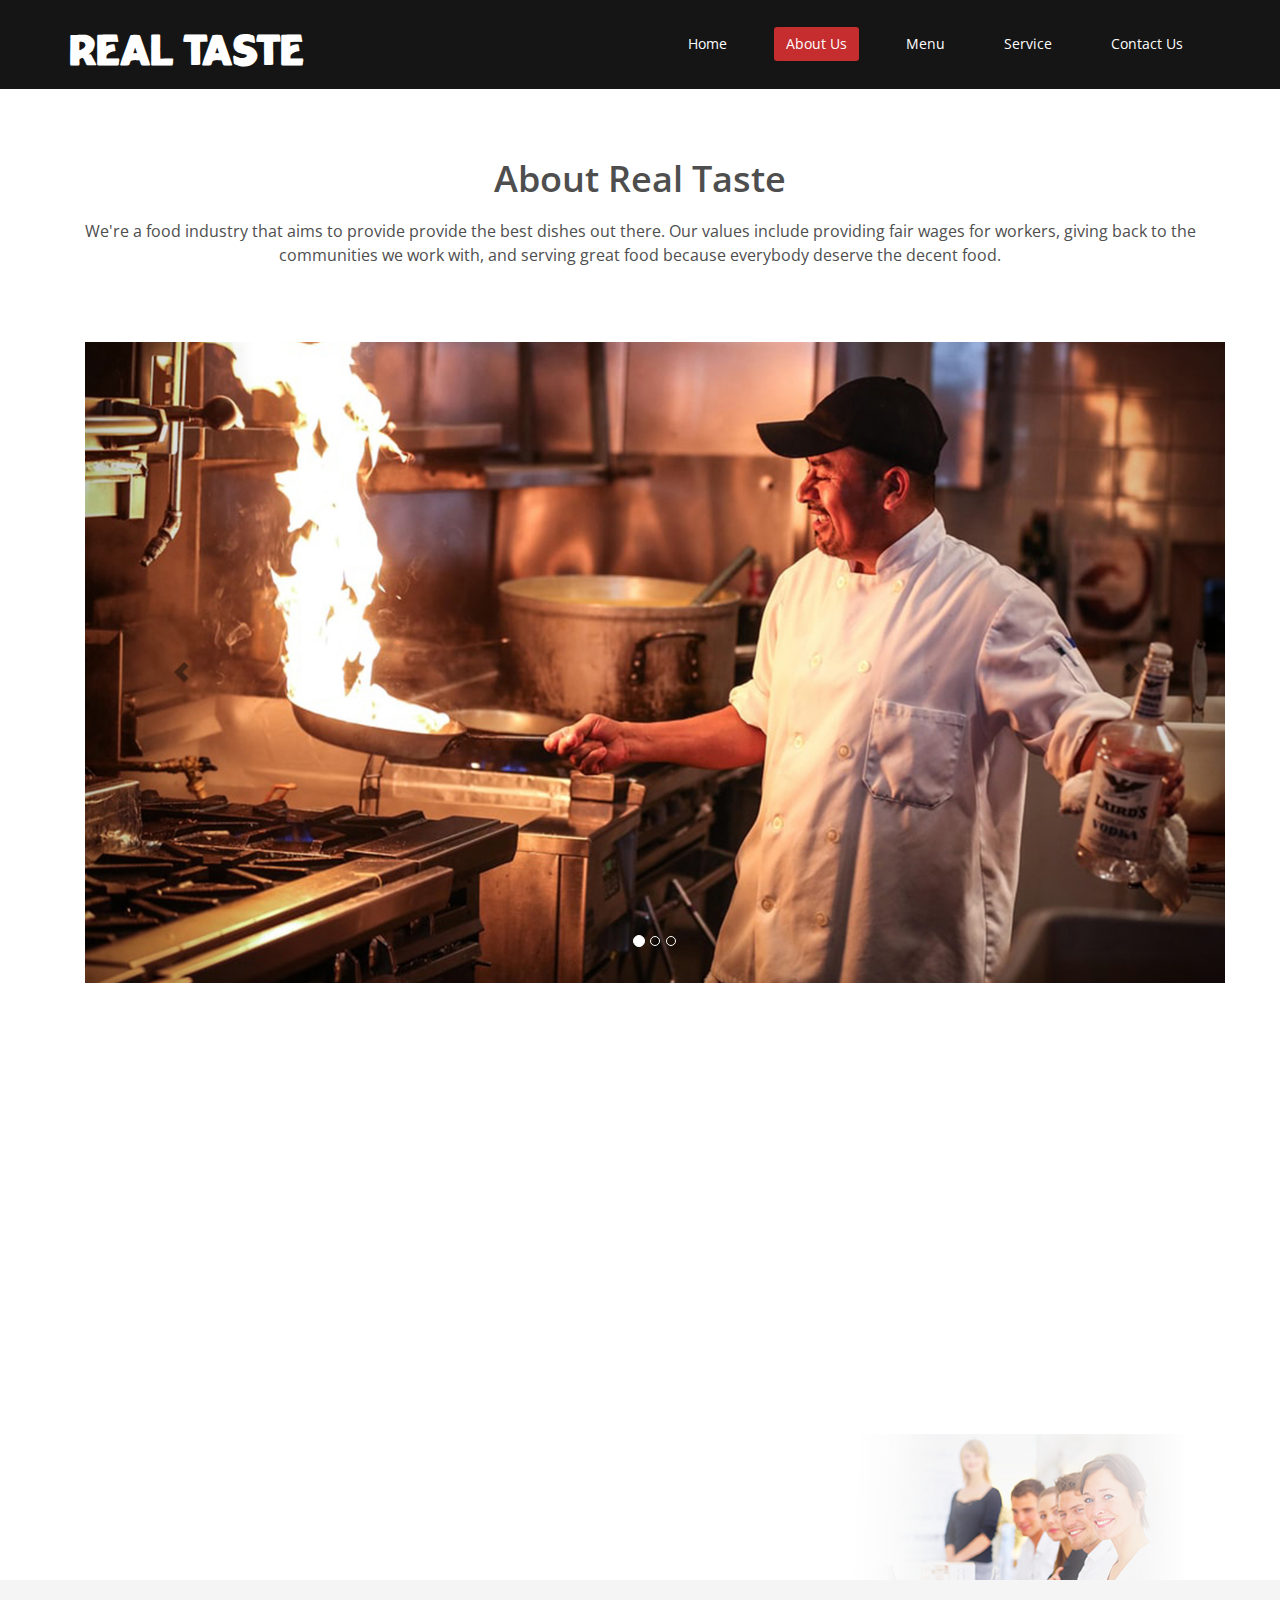
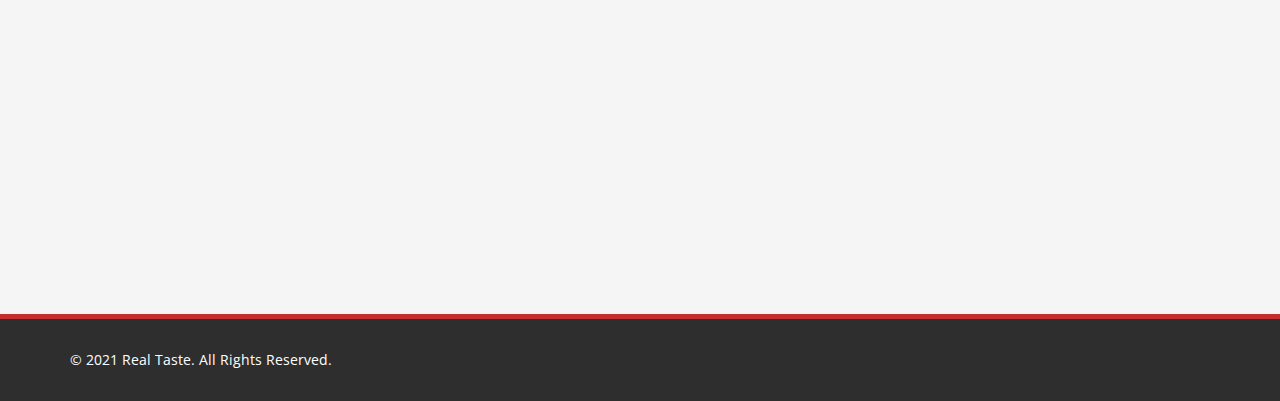
<file: about-us.html>
<!DOCTYPE html>
<html lang="en">

<head>
    <meta charset="utf-8">
    <meta name="viewport" content="width=device-width, initial-scale=1.0">

    <title>About Us</title>

    <link href="css/bootstrap.min.css" rel="stylesheet">
    <link href="css/font-awesome.min.css" rel="stylesheet">
    <link href="css/prettyPhoto.css" rel="stylesheet">
    <link href="css/animate.min.css" rel="stylesheet">
    <link href="css/main.css" rel="stylesheet">
    <link href="css/responsive.css" rel="stylesheet">

    <link rel="shortcut icon" href="images/icon.png">

</head>

<body>
    <header id="header">
        <!-- <div class="top-bar">
            <div class="container">

            </div>
        </div> -->

        <nav class="navbar navbar-inverse" role="banner">
            <div class="container">
                <div class="navbar-header">
                    <button type="button" class="navbar-toggle" data-toggle="collapse" data-target=".navbar-collapse">
                        <span class="sr-only">Toggle navigation</span>
                        <span class="icon-bar"></span>
                        <span class="icon-bar"></span>
                        <span class="icon-bar"></span>
                    </button>
                    <a class="navbar-brand"  href="index.html"><h1 style="font-family: Rougant">Real Taste</h1></a>
                </div>

                <div class="collapse navbar-collapse navbar-right test">
                    <ul class="nav navbar-nav">
                        <li><a href="#" class="inactiveLink"><span id='ct6'></span></a></li>
                        <li><a href="home.html">Home</a></li>
                        <li class="active"><a href="about-us.html">About Us</a></li>
                        <li><a href="menu.html">Menu</a></li>
                        <li><a href="service.html">Service</a></li>
                        <li><a href="contact.html">Contact Us</a></li>
                    </ul>
                </div>
            </div>
        </nav>
    </header>

    <section id="about-us">

        <div class="container">
            <div class="center wow fadeInDown">
                <h2>About Real Taste</h2>
                <p class="lead">We're a food industry that aims to provide provide the best dishes out there. Our values include providing fair wages for workers, giving back to the communities we work with, and serving great food because everybody deserve the decent food.</p>
            </div>

            <section id="carousel">
                <div class="container wow fadeInDown" data-wow-duration="1000ms" data-wow-delay="600ms">
                    <div class="center">
        
                        <div id="myCarousel" class="carousel slide" data-ride="carousel">
                            <!-- Indicators -->
                            <ol class="carousel-indicators pt-5">
                                <li data-target="#myCarousel" data-slide-to="0" class="active"></li>
                                <li data-target="#myCarousel" data-slide-to="1"></li>
                                <li data-target="#myCarousel" data-slide-to="2"></li>
                            </ol>
        
                            <!-- Wrapper for slides -->
                            <div class="carousel-inner">
                                <div class="item active">
                                    <center>
                                        <img src="images/background/chef.jpg " class="img-responsive" >
                                    </center>
                                </div>
        
                                <div class="item">
                                    <center>
                                        <img src="images/background/tomatoes.jpg" class="img-responsive" >
                                    </center>
                                </div>
        
                                <div class="item">
                                    <center>
                                        <img src="images/background/chef2.jpg" class="img-responsive">
                                    </center>
                                </div>
                            </div>
        
                            <!-- Left and right controls -->
                            <a class="left carousel-control" href="#myCarousel" data-slide="prev" style="color:black">
                                <span class="glyphicon glyphicon-chevron-left"></span>
                                <span class="sr-only">Previous</span>
                            </a>
                            <a class="right carousel-control" href="#myCarousel" data-slide="next" style="color:black">
                                <span class="glyphicon glyphicon-chevron-right"></span>
                                <span class="sr-only">Next</span>
                            </a>
                        </div>
                    </div>
                </section>

            <!-- Our Skill -->
            <div class="skill-wrap clearfix">

                <div class="center wow fadeInDown">
                    <h2>We Are The Best In The Business
                    </h2>
                    <p class="lead">We ensure that the ingredients that we get are fresh, quality meat that provide a wonderfully juicy and extremely tasty eating experience, and spices that brings out the flavor in our dishes. We also provide service at your home because we want you to be able to enjoy our food at your home's comfort. </p>
                </div>
            </div>
        </div>
    </section>

    <section id="contact-info">
        <div class="container">
            <div class="row">
                <div class="col-sm-8">
                    <div class="media contact-info wow fadeInDown" data-wow-duration="1000ms" data-wow-delay="600ms">
                        <div class="pull-left">
                            <i class="fa fa-phone"></i>
                        </div>
                        <div class="media-body">
                            <h2>If any question from the customer?</h2>
                            <p>We provide 24/7 Customer service with good quality staff employment, we assure that you can get the best result from our Establishment just contact +63956 302 5521</p>
                        </div>
                    </div>
                </div>
            </div>
        </div>
        <!--/.container-->
    </section>
    <!--/#conatcat-info-->

    <section id="bottom">
        <div class="container wow fadeInDown" data-wow-duration="1000ms" data-wow-delay="600ms">
            <div class="row">
                <div class="col-md-3 col-sm-6">
                    <div class="widget">
                        <h3>Restaurant</h3>
                        <ul>
                            <li><a href="home.html">Home</a></li>
                            <li><a href="about-us.html">About Us</a></li>
                            <li><a href="menu.html">Menu</a></li>
                            <li><a href="service.html">Service</a></li>
                            <li><a href="contact.html">Contact Us</a></li>
                        </ul>
                    </div>
                </div>
                <!--/.col-md-3-->

                <div class="col-md-3 col-sm-6">
                    <div class="widget">
                        <h3>Service</h3>
                        <ul>
                            <li><a href="contact.html">Pick up</a></li>
                            <li><a href="contact.html">Delivery</a></li>

                        </ul>
                    </div>
                </div>
                <!--/.col-md-3-->

                <div class="col-md-3 col-sm-6">
                    <div class="widget">
                        <h3>Eat with us</h3>
                        <ul>
                            <li><a href="contact.html">Reservation</a></li>
                            <h5><b>Location</b></h5>
                            <li><p>5/F B And L Building 116 Legaspi Street Legaspi Village 1200, Makati, Metro Manila</p></li>
                        </ul>
                    </div>
                </div>
                <!--/.col-md-3-->

                <div class="col-md-2 col-sm-6">
                    <div class="widget">
                        <h3>Information</h3>
                        <h5><b>Store hours</b></h5>
                        <p>Monday to Friday;at 8:00 AM to 8:00 PM</p>
                        <p>Satuday to Sunday;at 10:00 AM to 6:00 PM </p>
                    </div>
                </div>
            </div>
        </div>
    </section>

    <footer id="footer" class="midnight-blue">
        <div class="container">
            <div class="row">
                <div class="col-sm-6">
                    &copy; 2021 <a target="_blank" href="http://shapebootstrap.net/" title="Free Twitter Bootstrap WordPress Themes and HTML templates">Real Taste</a>. All Rights Reserved.
                </div>
            </div>
        </div>
    </footer>


    <script src="js/jquery.js"></script>
    <script src="js/bootstrap.min.js"></script>
    <script src="js/jquery.prettyPhoto.js"></script>
    <script src="js/jquery.isotope.min.js"></script>
    <script src="js/main.js"></script>
    <script src="js/carousel.min.js"></script>
    <script src="js/wow.min.js"></script>

</body>

</html>
</file>
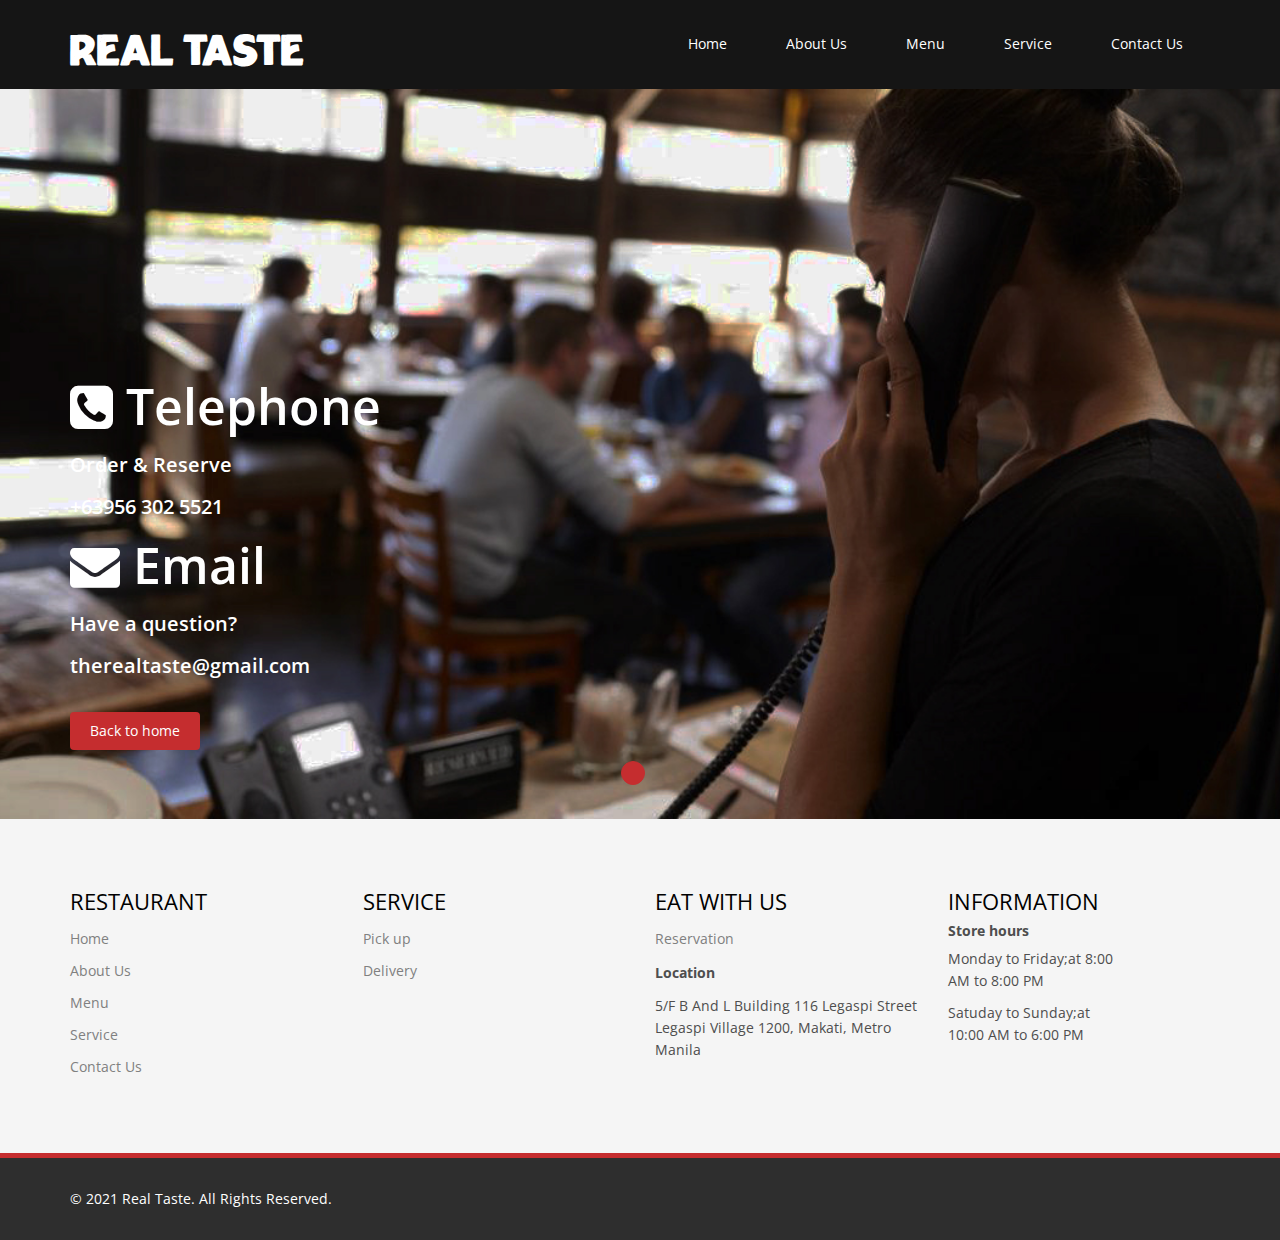
<file: contact.html>
<!DOCTYPE html>
<html lang="en">

<head>
    <meta charset="utf-8">
    <meta name="viewport" content="width=device-width, initial-scale=1.0">

    <title>Contact</title>

    <!-- core CSS -->
    
    <link href="css/bootstrap.min.css" rel="stylesheet">
    <link href="css/font-awesome.min.css" rel="stylesheet">
    <link href="css/animate.min.css" rel="stylesheet">
    <link href="css/prettyPhoto.css" rel="stylesheet">
    <link href="css/main.css" rel="stylesheet">
    <link href="css/responsive.css" rel="stylesheet">
    <link rel="shortcut icon" href="images/icon.png">
    <script src="js/jquery.js"></script>

    <body class="homepage">

        <header id="header">
            <!-- <div class="top-bar">
                <div class="container">
                    <div class="row">


                    </div>
                </div>
            </div> -->

            <nav class="navbar navbar-inverse" role="banner">
                <div class="container">
                    <div class="navbar-header">
                        <button type="button" class="navbar-toggle" data-toggle="collapse" data-target=".navbar-collapse">
                        <span class="sr-only">Toggle navigation</span>
                        <span class="icon-bar"></span>
                        <span class="icon-bar"></span>
                        <span class="icon-bar"></span>
                    </button>
                    <a class="navbar-brand"  href="home.html"><h1 style="font-family: Rougant">Real Taste</h1></a>
                    </div>

                    <div class="collapse navbar-collapse navbar-right test">
                        <ul class="nav navbar-nav">
                            <li><a href="#" class="inactiveLink"><span id='ct6'></span></a></li>
                            <li><a href="home.html">Home</a></li>
                            <li><a href="about-us.html">About Us</a></li>
                            <li><a href="menu.html">Menu</a></li>
                            <li><a href="service.html">Service</a></li>
                            <li><a href="contact.html">Contact Us</a></li>
                        </ul>
                    </div>
                </div>
            </nav>

        </header>

        <section id="main-slider" class="no-margin">
            <div class="carousel slide">
                <ol class="carousel-indicators">
                    <li data-target="#main-slider" data-slide-to="0" class="active"></li>

                </ol>
                <div class="carousel-inner">

                    <div class="item active" style="background-image: url(images/background/contact.jpg)">
                        <div class="container">
                            <div class="row slide-margin">
                                <div class="col-sm-6">
                                    <div class="carousel-content">
                                        <h1 class="animation animated-item-1" style="font-size:50px;"><i class="fa fa-phone-square" aria-hidden="true"></i> Telephone</h1>
                                        <h2 class="animation animated-item-2">Order & Reserve</h2>
                                        <h2 class="animation animated-item-2">+63956 302 5521</h2>
                                        <h1 class="animation animated-item-1" style="font-size:50px;"><i class="fa fa-envelope" aria-hidden="true"></i> Email</h1>
                                        <h2 class="animation animated-item-2">Have a question?</h2>
                                        <h2 class="animation animated-item-2">therealtaste@gmail.com</h2>
                                        <a class="btn-slide animation animated-item-3" href="home.html">Back to home</a>
                                    </div>
                                </div>

                                <div class="col-sm-6 hidden-xs animation animated-item-4">

                                </div>

                            </div>
                        </div>
                    </div>

                </div>
            </div>

        </section>

        <section id="bottom">
            <div class="container wow fadeInDown" data-wow-duration="1000ms" data-wow-delay="600ms">
                <div class="row">
                    <div class="col-md-3 col-sm-6">
                        <div class="widget">
                            <h3>Restaurant</h3>
                            <ul>
                                <li><a href="about-us.html">Home</a></li>
                                <li><a href="about-us.html">About Us</a></li>
                                <li><a href="menu.html">Menu</a></li>
                                <li><a href="service.html">Service</a></li>
                                <li><a href="contact.html">Contact Us</a></li>
                            </ul>
                        </div>
                    </div>
                    <!--/.col-md-3-->

                    <div class="col-md-3 col-sm-6">
                        <div class="widget">
                            <h3>Service</h3>
                            <ul>
                                <li><a href="contact.html">Pick up</a></li>
                                <li><a href="contact.html">Delivery</a></li>

                            </ul>
                        </div>
                    </div>
                    <!--/.col-md-3-->

                    <div class="col-md-3 col-sm-6">
                        <div class="widget">
                            <h3>Eat with us</h3>
                            <ul>
                                <li><a href="contact.html">Reservation</a></li>
                                <h5><b>Location</b></h5>
                                <li><p>5/F B And L Building 116 Legaspi Street Legaspi Village 1200, Makati, Metro Manila</p></li>
                            </ul>
                        </div>
                    </div>
                    <!--/.col-md-3-->

                    <div class="col-md-2 col-sm-6">
                        <div class="widget">
                            <h3>Information</h3>
                            <h5><b>Store hours</b></h5>
                            <p>Monday to Friday;at 8:00 AM to 8:00 PM</p>
                            <p>Satuday to Sunday;at 10:00 AM to 6:00 PM </p>
                        </div>
                    </div>
                </div>
            </div>
        </section>

        <footer id="footer" class="midnight-blue">
            <div class="container">
                <div class="row">
                    <div class="col-sm-6">
                        &copy; 2021 <a target="_blank" href="http://shapebootstrap.net/" title="Free Twitter Bootstrap WordPress Themes and HTML templates">Real Taste</a>. All Rights Reserved.
                    </div>
                </div>
            </div>
        </footer>

        <script src="js/navbar.js"></script>
        <script src="js/bootstrap.min.js"></script>
        <script src="js/jquery.prettyPhoto.js"></script>
        <script src="js/jquery.isotope.min.js"></script>
        <script src="js/main.js"></script>
        <script src="js/wow.min.js"></script>
    </body>

</html>
</file>
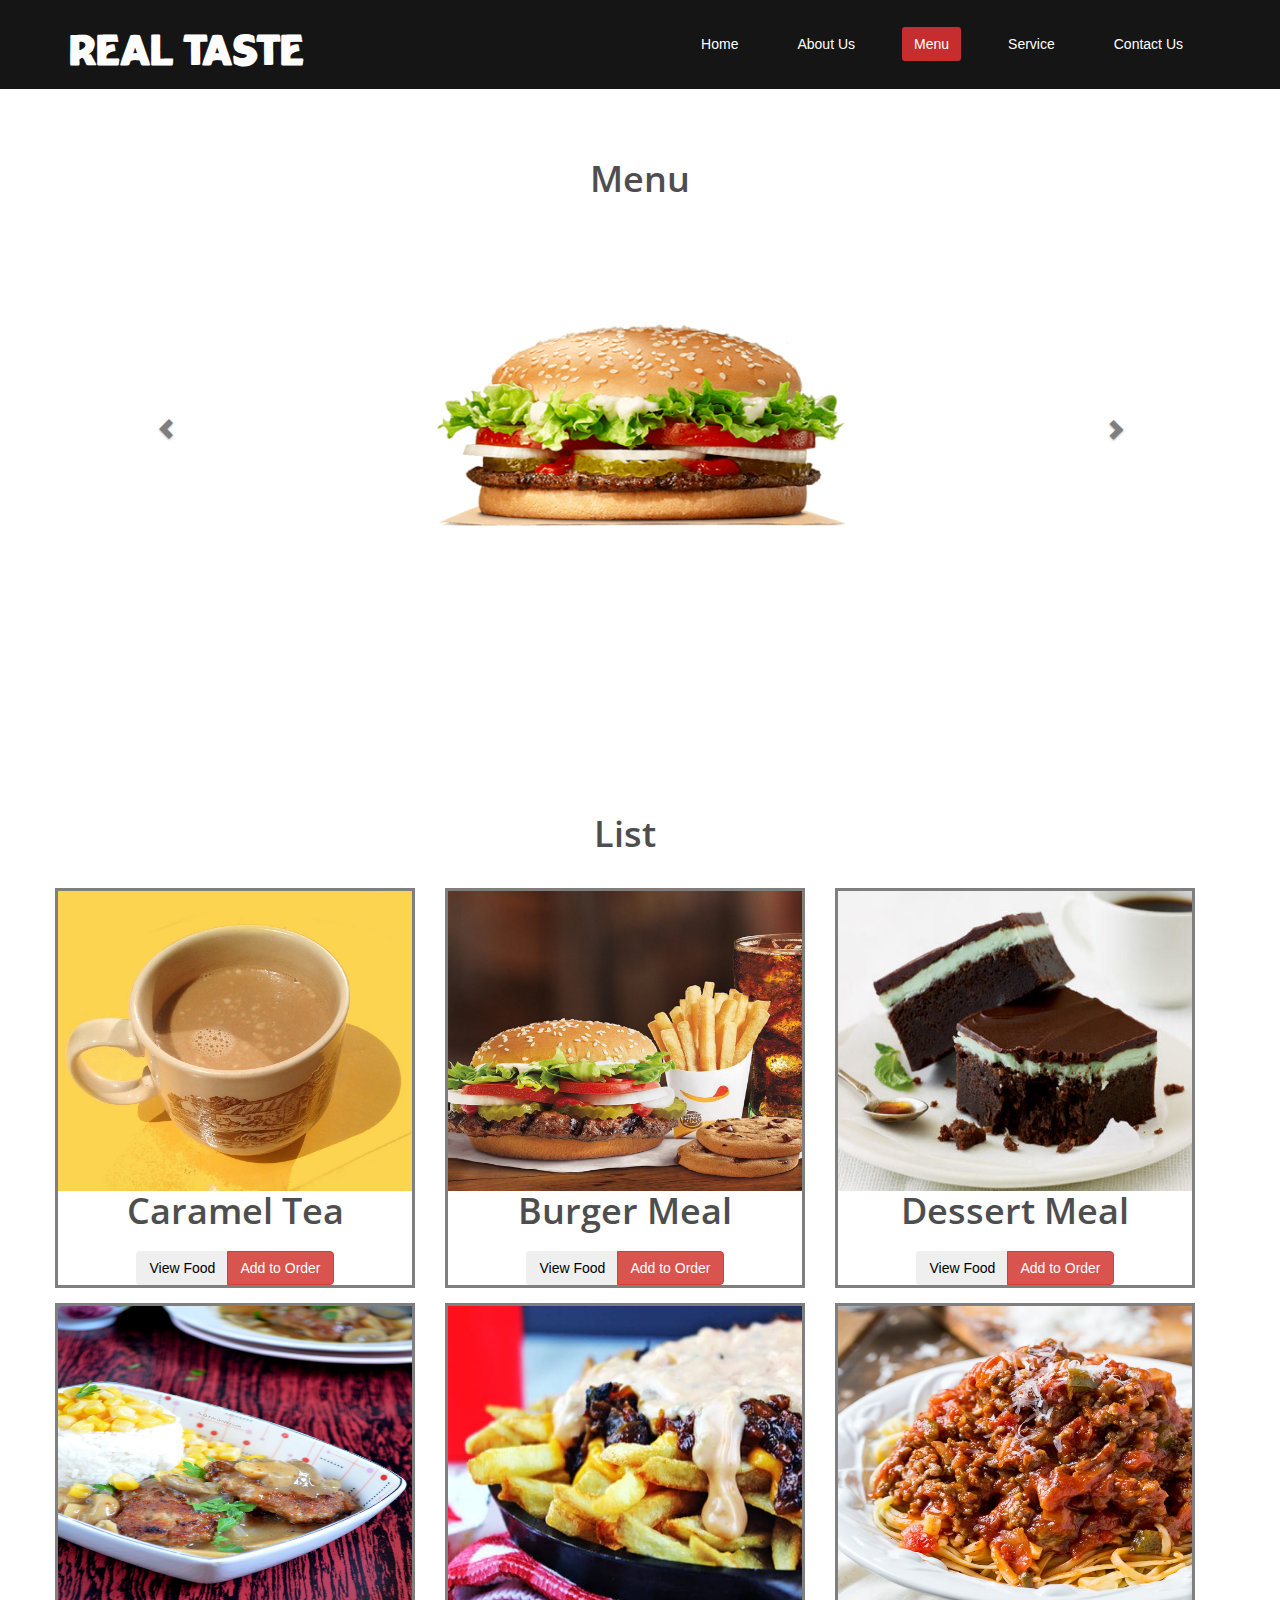
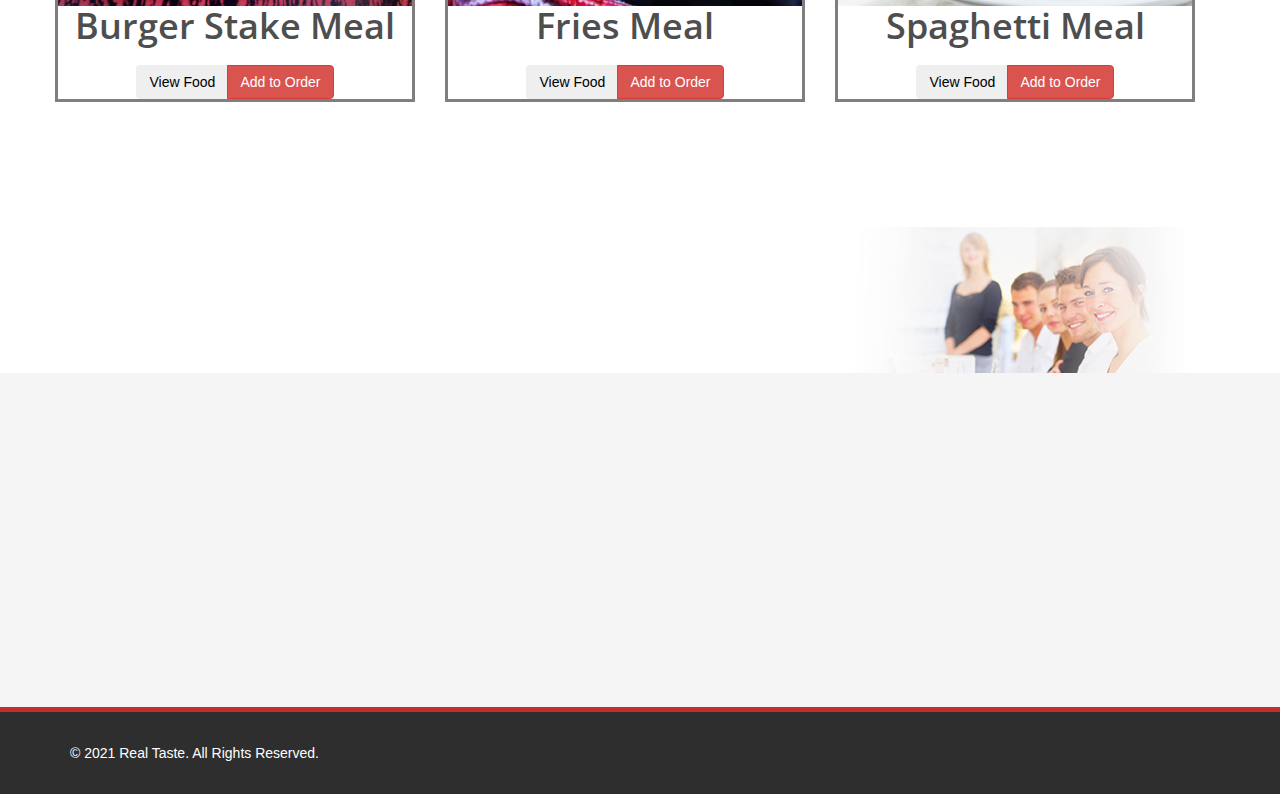
<file: menu.html>
<!DOCTYPE html>
<html lang="en">

<head>
    <meta charset="utf-8">
    <meta name="viewport" content="width=device-width, initial-scale=1.0">
    <meta name="description" content="">
    <meta name="author" content="">

    <title>Menu</title>

    <link href="css/bootstrap.min.css" rel="stylesheet">
    <link href="css/font-awesome.min.css" rel="stylesheet">
    <link href="css/prettyPhoto.css" rel="stylesheet">
    <link href="css/animate.min.css" rel="stylesheet">
    <link href="css/main.css" rel="stylesheet">
    <link href="css/responsive.css" rel="stylesheet">
    <link href="css/menu-page.min.css" rel="stylesheet">

    <link rel="shortcut icon" href="images/icon.png">
</head>

<body>

    <header id="header">
        <nav class="navbar navbar-inverse" role="banner">
            <div class="container">
                <div class="navbar-header">
                    <button type="button" class="navbar-toggle" data-toggle="collapse" data-target=".navbar-collapse">
                        <span class="sr-only">Toggle navigation</span>
                        <span class="icon-bar"></span>
                        <span class="icon-bar"></span>
                        <span class="icon-bar"></span>
                    </button>
                    <a class="navbar-brand"  href="home.html"><h1 style="font-family: Rougant">Real Taste</h1></a>
                </div>

                <div class="collapse navbar-collapse navbar-right test">
                    <ul class="nav navbar-nav">
                        <li><a href="#" class="inactiveLink"><span id='ct6'></span></a></li>
                        <li><a href="home.html">Home</a></li>
                        <li><a href="about-us.html">About Us</a></li>
                        <li class="active"><a href="menu.html">Menu</a></li>
                        <li><a href="service.html">Service</a></li>
                        <li><a href="contact.html">Contact Us</a></li>
                    </ul>
                </div>
            </div>
            <!--/.container-->
        </nav>
        <!--/nav-->

    </header>
    <!--/header-->
    <section id="portfolio">
        <div class="container wow fadeInDown" data-wow-duration="1000ms" data-wow-delay="600ms">
            <div class="center">
                <h2>Menu</h2>

                <div id="myCarousel" class="carousel slide" data-ride="carousel">
                    <!-- Indicators -->
                    <ol class="carousel-indicators pt-5">
                        <li data-target="#myCarousel" data-slide-to="0" class="active"></li>
                        <li data-target="#myCarousel" data-slide-to="1"></li>
                        <li data-target="#myCarousel" data-slide-to="2"></li>
                    </ol>

                    <!-- Wrapper for slides -->
                    <div class="carousel-inner">
                        <div class="item active">
                            <center>
                                <img src="images/slider/Burger.png" class="img-responsive" style="height: 400px;">
                            </center>
                        </div>

                        <div class="item">
                            <center>
                                <img src="images/slider/fries.png" class="img-responsive" style="height: 400px;">
                            </center>
                        </div>

                        <div class="item">
                            <center>
                                <img src="images/slider/spaghetti.png" class="img-responsive"style="height: 400px;">
                            </center>
                        </div>
                    </div>

                    <!-- Left and right controls -->
                    <a class="left carousel-control" href="#myCarousel" data-slide="prev" style="color:black">
                        <span class="glyphicon glyphicon-chevron-left"></span>
                        <span class="sr-only">Previous</span>
                    </a>
                    <a class="right carousel-control" href="#myCarousel" data-slide="next" style="color:black">
                        <span class="glyphicon glyphicon-chevron-right"></span>
                        <span class="sr-only">Next</span>
                    </a>
                </div>
            </div>
        </section>

            <!--/#best-filter-->
    <section id="List">

        <div class="row" style="width: 100%;">
            <div class="album py-5 bg-light">
                <div class="container center wow fadeInDown">
                    <h2>List</h2>
                    <div class="row">
                        <div class="col-md-4 border border-dark pt-1 padding" style="margin-top: 15px;">
                            <div class="card mb-4 box-shadow border border-dark" style="border:rgba(0, 0, 0, 0.5) solid">
                                <img class="card-img-top" style="height: 300px; width: 100%; display: block;" src="images/menu/tea.jpg" data-holder-rendered="true">
                                <div class="card-body">
                                    <H2 class="card-text text-center pt-2">Caramel Tea</H2>
                                    <div class="d-flex justify-content-between align-items-center">
                                        <center>
                                            <div class="btn-group text-center">
                                                <button type="button" class="btn btn-outline-secondary">View Food</button>
                                                <button type="button" class="btn btn-danger">Add to Order</button>
                                            </div>
                                        </center>


                                    </div>
                                </div>
                            </div>
                        </div>
                        <div class="col-md-4 border border-dark pt-1 padding" style="margin-top: 15px;">
                            <div class="card mb-4 box-shadow border border-dark" style="border:rgba(0, 0, 0, 0.5) solid">
                                <img class="card-img-top" style="height: 300px; width: 100%; display: block;" src="images/menu/burger.png" data-holder-rendered="true">
                                <div class="card-body">
                                    <H2 class="card-text text-center pt-2">Burger Meal</H2>
                                    <div class="d-flex justify-content-between align-items-center">
                                        <center>
                                            <div class="btn-group text-center">
                                                <button type="button" class="btn btn-outline-secondary">View Food</button>
                                                <button type="button" class="btn btn-danger">Add to Order</button>
                                            </div>
                                        </center>


                                    </div>
                                </div>
                            </div>
                        </div>
                        <div class="col-md-4 border border-dark pt-1 padding" style="margin-top: 15px;">
                            <div class="card mb-4 box-shadow border border-dark" style="border:rgba(0, 0, 0, 0.5) solid">
                                <img class="card-img-top" style="height: 300px; width: 100%; display: block;" src="images/menu/dessert.jpg" data-holder-rendered="true">
                                <div class="card-body">
                                    <H2 class="card-text text-center pt-2">Dessert Meal</H2>
                                    <div class="d-flex justify-content-between align-items-center">
                                        <center>
                                            <div class="btn-group text-center">
                                                <button type="button" class="btn btn-outline-secondary">View Food</button>
                                                <button type="button" class="btn btn-danger">Add to Order</button>
                                            </div>
                                        </center>


                                    </div>
                                </div>
                            </div>
                        </div>
                        <div class="col-md-4 border border-dark pt-1 padding" style="margin-top: 15px;">
                            <div class="card mb-4 box-shadow border border-dark" style="border:rgba(0, 0, 0, 0.5) solid">
                                <img class="card-img-top" style="height: 300px; width: 100%; display: block;" src="images/menu/burgersteak.jpg" data-holder-rendered="true">
                                <div class="card-body">
                                    <H2 class="card-text text-center pt-2" id="burger-list-text">Burger Stake Meal</H2>
                                    <div class="d-flex justify-content-between align-items-center">
                                        <center>
                                            <div class="btn-group text-center">
                                                <button type="button" class="btn btn-outline-secondary">View Food</button>
                                                <button type="button" class="btn btn-danger">Add to Order</button>
                                            </div>
                                        </center>


                                    </div>
                                </div>
                            </div>
                        </div>
                        <div class="col-md-4 border border-dark pt-1 padding " style="margin-top: 15px;">
                            <div class=" card mb-4 box-shadow border border-dark " style="border:rgba(0, 0, 0, 0.5) solid ">
                                <img class="card-img-top " style="height: 300px; width: 100%; display: block; " src="images/menu/fries.jpg " data-holder-rendered="true ">
                                <div class="card-body ">
                                    <H2 class="card-text text-center pt-2 ">Fries Meal</H2>
                                    <div class="d-flex justify-content-between align-items-center ">
                                        <center>
                                            <div class="btn-group text-center ">
                                                <button type="button " class="btn btn-outline-secondary ">View Food</button>
                                                <button type="button " class="btn btn-danger ">Add to Order</button>
                                            </div>
                                        </center>


                                    </div>
                                </div>
                            </div>
                        </div>
                        <div class="col-md-4 border border-dark pt-1 padding " style="margin-top: 15px; ">
                            <div class="card mb-4 box-shadow border border-dark " style="border:rgba(0, 0, 0, 0.5) solid ">
                                <img class="card-img-top " style="height: 300px; width: 100%; display: block; " src="images/menu/spaghetti.jpg " data-holder-rendered="true ">
                                <div class="card-body ">
                                    <H2 class="card-text text-center pt-2 ">Spaghetti Meal</H2>
                                    <div class="d-flex justify-content-between align-items-center ">
                                        <center>
                                            <div class="btn-group text-center ">
                                                <button type="button " class="btn btn-outline-secondary ">View Food</button>
                                                <button type="button " class="btn btn-danger ">Add to Order</button>
                                            </div>
                                        </center>


                                    </div>
                                </div>
                            </div>
                        </div>
                    </div>



                </div>
            </div>

        </div>
    </section>

            <!--/#list-filter-->

        </div>
    </section>

    <section id="contact-info">
        <div class="container wow fadeInDown" data-wow-duration="1000ms" data-wow-delay="600ms" >
            <div class="row">
                <div class="col-sm-8">
                    <div class="media contact-info wow fadeInDown" data-wow-duration="1000ms" data-wow-delay="600ms">
                        <div class="pull-left">
                            <i class="fa fa-phone"></i>
                        </div>
                        <div class="media-body">
                            <h2>If any question from the customer?</h2>
                            <p>We provide 24/7 Customer service with good quality staff employment, we assure that you can get the best result from our Establishment just contact +63956 302 5521</p>
                        </div>
                    </div>
                </div>
            </div>
        </div>
        <!--/.container-->
    </section>
    <!--/#conatcat-info-->

    <section id="bottom">
        <div class="container wow fadeInDown">
            <div class="row">
                <div class="col-md-3 col-sm-6">
                    <div class="widget">
                        <h3>Restaurant</h3>
                        <ul>
                            <li><a href="home.html">Home</a></li>
                            <li><a href="about-us.html">About Us</a></li>
                            <li><a href="menu.html">Menu</a></li>
                            <li><a href="service.html">Service</a></li>
                            <li><a href="contact.html">Contact Us</a></li>
                        </ul>
                    </div>
                </div>
                <!--/.col-md-3-->

                <div class="col-md-3 col-sm-6">
                    <div class="widget">
                        <h3>Service</h3>
                        <ul>
                            <li><a href="contact.html">Pick up</a></li>
                            <li><a href="contact.html">Delivery</a></li>

                        </ul>
                    </div>
                </div>
                <!--/.col-md-3-->

                <div class="col-md-3 col-sm-6">
                    <div class="widget">
                        <h3>Eat with us</h3>
                        <ul>
                            <li><a href="contact.html">Reservation</a></li>
                            <h5><b>Location</b></h5>
                            <li><p>5/F B And L Building 116 Legaspi Street Legaspi Village 1200, Makati, Metro Manila</p></li>
                        </ul>
                    </div>
                </div>
                <!--/.col-md-3-->

                <div class="col-md-2 col-sm-6">
                    <div class="widget">
                        <h3>Information</h3>
                        <h5><b>Store hours</b></h5>
                        <p>Monday to Friday;at 8:00 AM to 8:00 PM</p>
                        <p>Satuday to Sunday;at 10:00 AM to 6:00 PM </p>
                    </div>
                </div>
            </div>
        </div>
    </section>

    <footer id="footer" class="midnight-blue">
        <div class="container">
            <div class="row">
                <div class="col-sm-6">
                    &copy; 2021 <a target="_blank" href="http://shapebootstrap.net/" title="Free Twitter Bootstrap WordPress Themes and HTML templates">Real Taste</a>. All Rights Reserved.
                </div>
            </div>
        </div>
    </footer>

    <script src="js/jquery.js "></script>
    <script src="js/bootstrap.min.js "></script>
    <script src="js/jquery.prettyPhoto.js "></script>
    <script src="js/jquery.isotope.min.js "></script>
    <script src="js/main.js "></script>
    <script src="js/carousel.min.js"></script>
    <script src="js/wow.min.js "></script>
</body>

</html>
</file>
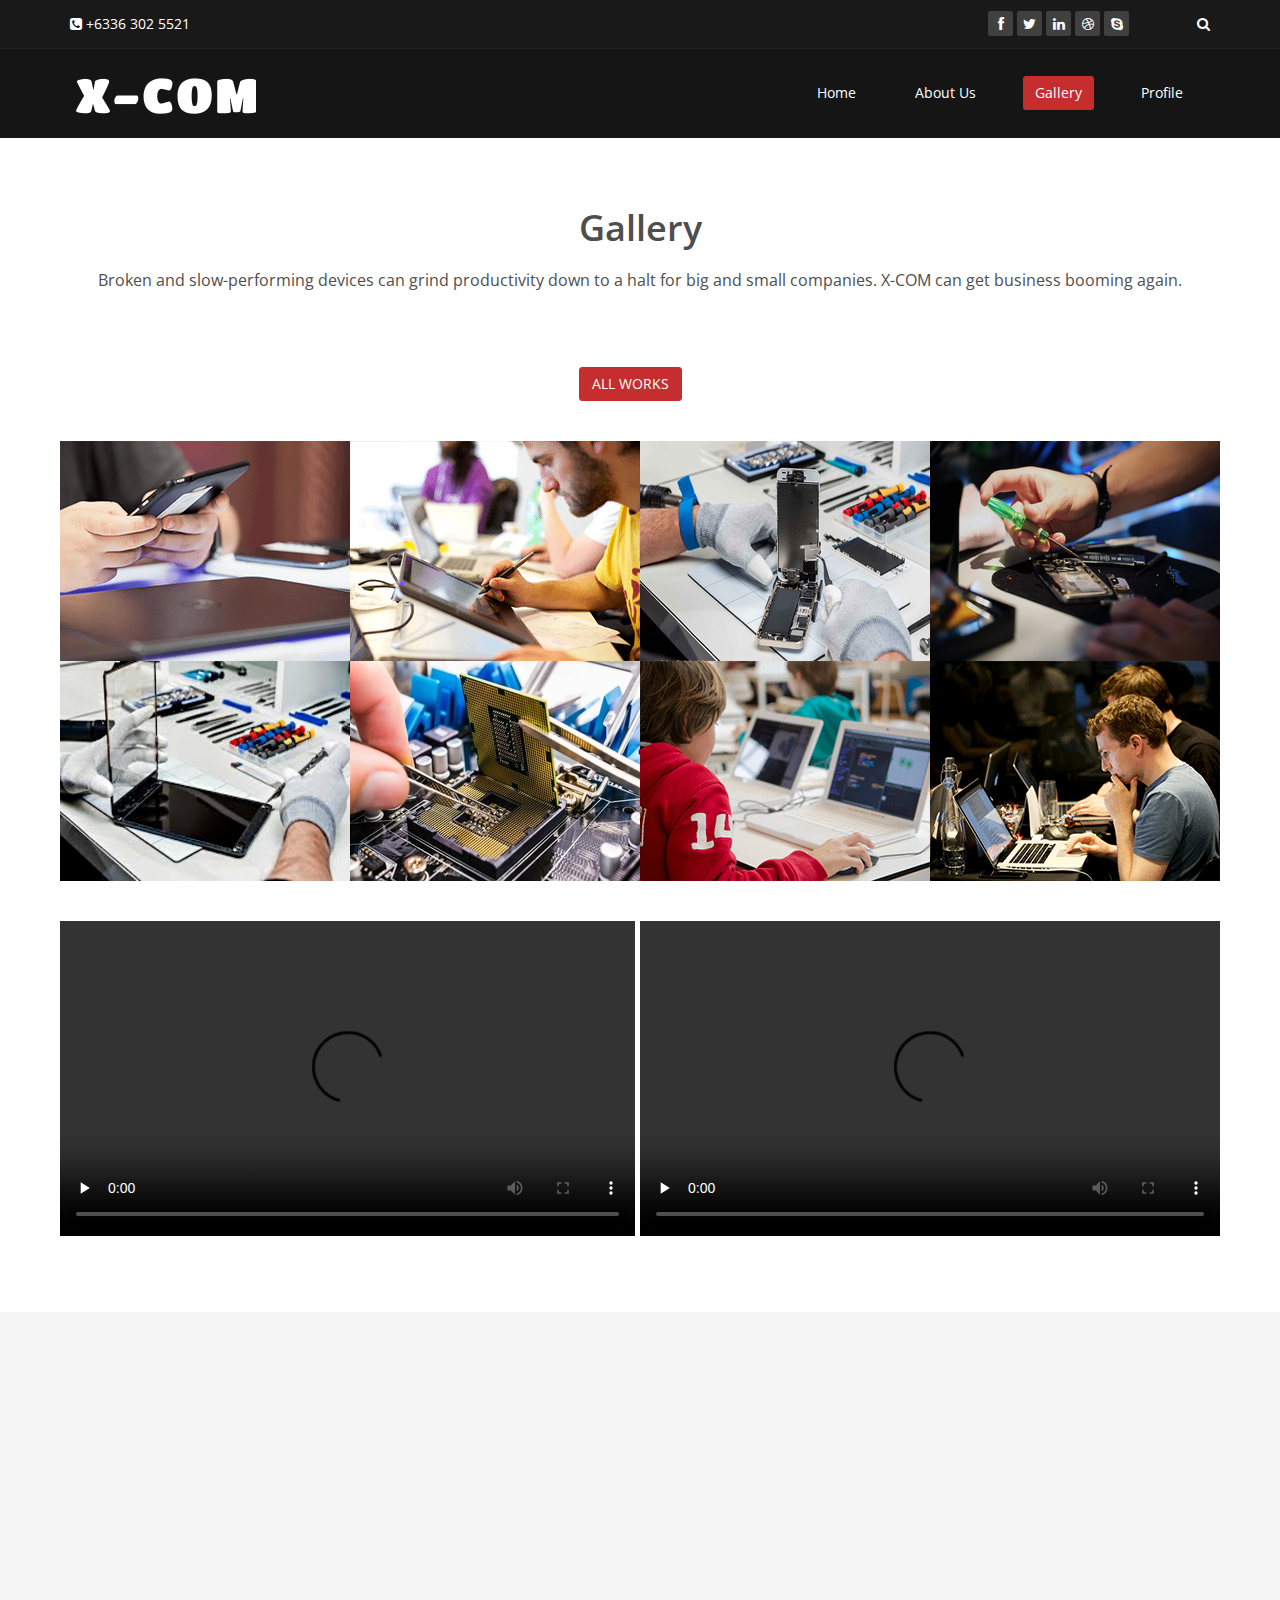
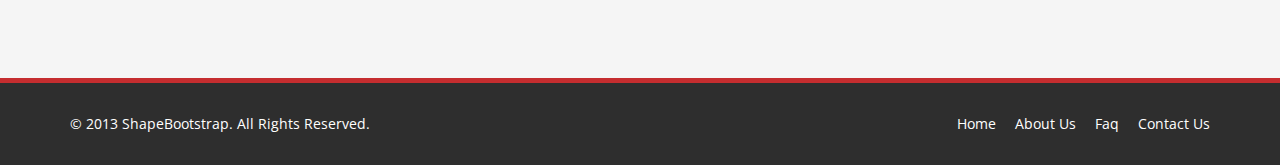
<file: portfolio.html>
<!DOCTYPE html>
<html lang="en">
<head>
    <meta charset="utf-8">
    <meta name="viewport" content="width=device-width, initial-scale=1.0">
    <meta name="description" content="">
    <meta name="author" content="">
    <title>X-COM</title>
    <link href="css/bootstrap.min.css" rel="stylesheet">
    <link href="css/font-awesome.min.css" rel="stylesheet">
    <link href="css/prettyPhoto.css" rel="stylesheet">
    <link href="css/animate.min.css" rel="stylesheet">
    <link href="css/main.css" rel="stylesheet">
    <link href="css/responsive.css" rel="stylesheet">
     
    <link rel="shortcut icon" href="images/ico/favicon.ico">
</head>
<body>

    <header id="header">
        <div class="top-bar">
            <div class="container">
                <div class="row">
                    <div class="col-sm-6 col-xs-4">
                        <div class="top-number"><p><i class="fa fa-phone-square"></i>  +6336 302 5521</p></div>
                    </div>
                    <div class="col-sm-6 col-xs-8">
                       <div class="social">
                            <ul class="social-share">
                                <li><a href="#"><i class="fa fa-facebook"></i></a></li>
                                <li><a href="#"><i class="fa fa-twitter"></i></a></li>
                                <li><a href="#"><i class="fa fa-linkedin"></i></a></li> 
                                <li><a href="#"><i class="fa fa-dribbble"></i></a></li>
                                <li><a href="#"><i class="fa fa-skype"></i></a></li>
                            </ul>
                            <div class="search">
                                <form role="form">
                                    <input type="text" class="search-form" autocomplete="off" placeholder="Search">
                                    <i class="fa fa-search"></i>
                                </form>
                           </div>
                       </div>
                    </div>
                </div>
            </div>
        </div>

        <nav class="navbar navbar-inverse" role="banner">
            <div class="container">
                <div class="navbar-header">
                    <button type="button" class="navbar-toggle" data-toggle="collapse" data-target=".navbar-collapse">
                        <span class="sr-only">Toggle navigation</span>
                        <span class="icon-bar"></span>
                        <span class="icon-bar"></span>
                        <span class="icon-bar"></span>
                    </button>
                    <a class="navbar-brand" href="index.html"><img src="images/logo.png" alt="logo"></a>
                </div>
                
                <div class="collapse navbar-collapse navbar-right">
                    <ul class="nav navbar-nav">
                        <li><a href="index.html">Home</a></li>
                        <li><a href="about-us.html">About Us</a></li>
                        <li  class="active"><a href="portfolio.html">Gallery</a></li>
                        <li><a href="profile.html">Profile</a></li>                      
                    </ul>
                </div>
            </div><!--/.container-->
        </nav><!--/nav-->
        
    </header><!--/header-->
    <section id="portfolio">
        <div class="container">
            <div class="center">
               <h2>Gallery</h2>
               <p class="lead">Broken and slow-performing devices can grind productivity down to a halt for big and small companies. X-COM can get business booming again.

</p>
            </div>
        

            <ul class="portfolio-filter text-center">
                <li><a class="btn btn-default active" href="#" data-filter="*">All Works</a></li>
                
            </ul><!--/#portfolio-filter-->

            <div class="row">
                <div class="portfolio-items">
                    <div class="portfolio-item apps col-xs-12 col-sm-4 col-md-3">
                        <div class="recent-work-wrap">
                            <img class="img-responsive" src="images/portfolio/recent/item1.png" alt="">
                            <div class="overlay">
                                <div class="recent-work-inner">
                                    <h3><a href="#">Business theme</a></h3>
                                    <p>There are many variations of passages of Lorem Ipsum available, but the majority</p>
                                    <a class="preview" href="images/portfolio/full/item1.png" rel="prettyPhoto"><i class="fa fa-eye"></i> View</a>
                                </div> 
                            </div>
                        </div>
                    </div>

                    <div class="portfolio-item joomla bootstrap col-xs-12 col-sm-4 col-md-3">
                        <div class="recent-work-wrap">
                            <img class="img-responsive" src="images/portfolio/recent/item2.png" alt="">
                            <div class="overlay">
                                <div class="recent-work-inner">
                                    <h3><a href="#">Business theme</a></h3>
                                    <p>There are many variations of passages of Lorem Ipsum available, but the majority</p>
                                    <a class="preview" href="images/portfolio/full/item2.png" rel="prettyPhoto"><i class="fa fa-eye"></i> View</a>
                                </div> 
                            </div>
                        </div>          
                    </div>

                    <div class="portfolio-item bootstrap wordpress col-xs-12 col-sm-4 col-md-3">
                        <div class="recent-work-wrap">
                            <img class="img-responsive" src="images/portfolio/recent/item3.png" alt="">
                        </div>        
                    </div>

                    <div class="portfolio-item joomla wordpress apps col-xs-12 col-sm-4 col-md-3">
                        <div class="recent-work-wrap">
                            <img class="img-responsive" src="images/portfolio/recent/item4.png" alt="">
                        </div>           
                    </div>
          
                    <div class="portfolio-item joomla html bootstrap col-xs-12 col-sm-4 col-md-3">
                        <div class="recent-work-wrap">
                            <img class="img-responsive" src="images/portfolio/recent/item5.png" alt="">
                        </div>      
                    </div>

                    <div class="portfolio-item wordpress html apps col-xs-12 col-sm-4 col-md-3">
                        <div class="recent-work-wrap">
                            <img class="img-responsive" src="images/portfolio/recent/item6.png" alt="">
                        </div>         
                    </div>

                    <div class="portfolio-item wordpress html col-xs-12 col-sm-4 col-md-3">
                        <div class="recent-work-wrap">
                            <img class="img-responsive" src="images/portfolio/recent/item7.png" alt="">
                        </div>          
                    </div>
                    <div class="portfolio-item wordpress html bootstrap col-xs-12 col-sm-4 col-md-3">
                        <div class="recent-work-wrap">
                            <img class="img-responsive" src="images/portfolio/recent/item8.png" alt="">
                        </div>          
                    </div>
                </div>
            </div>
        
        <div class="row">
                     <div class="portfolio-item bootstrap wordpress col-xs-12 col-sm-5 col-md-6 ">
                        <div class="recent-work-wrap">
                             <video controls preload="none"  width="575" height="315"><source src="video/How%20to%20recover%20data%20from%20a%20hard%20drive%20(stuck%20heads_%20buzzing,%20clicking,%20etc).mp4" frameborder="0" allowfullscreen></video>
                        </div>        
                    </div>
                <div class="portfolio-item bootstrap wordpress col-xs-12 col-sm-4 col-md-3 ">
                        <div class="recent-work-wrap">
                             <video controls preload="none" width="580" height="315"><source src="video/How%20to%20replace%20a%20laptop%20cracked%20screen%20in%20under%2010%20Minutes.mp4" frameborder="0" allowfullscreen></video>
                        </div>        
                    </div>
           
        </div>
        </div>
    </section>
    
     <section id="bottom">
        <div class="container wow fadeInDown" data-wow-duration="1000ms" data-wow-delay="600ms">
            <div class="row">
                <div class="col-md-3 col-sm-6">
                    <div class="widget">
                        <h3>Company</h3>
                        <ul>
                            <li><a href="#">About us</a></li>
                            <li><a href="#">Service</a></li>
                            <li><a href="#">Copyright</a></li>
                            <li><a href="#">Terms of use</a></li>
                            <li><a href="#">Privacy policy</a></li>
                            <li><a href="#">Contact us</a></li>
                        </ul>
                    </div>    
                </div><!--/.col-md-3-->

                <div class="col-md-3 col-sm-6">
                    <div class="widget">
                        <h3>Repair Service</h3>
                        <ul>
                            <li><a href="#">Smartphone</a></li>
                            <li><a href="#">Tablet</a></li>
                            <li><a href="#">Laptop</a></li>
                            <li><a href="#">Game Console</a></li>
                            <li><a href="#">Computer</a></li>
                        
                        </ul>
                    </div>    
                </div>

                <div class="col-md-3 col-sm-6">
                    <div class="widget">
                        <h3>Information</h3>
                        <ul>
                            <li><a href="#">Find a Store</a></li>
                            <li><a href="#">Location</a></li>     
                        </ul>
                    </div>    
                </div>

                <div class="col-md-2 col-sm-6">
                    <div class="widget">
                        <h3>Information</h3>
                        <h5><b>Store hours</b></h5>
                        <p>Monday to Friday;at 8:00 AM to 8:00 PM</p>
                        <p>Satuday to Sunday;at 10:00 AM to 6:00 PM </p>
                    </div>    
                </div>
            </div>
        </div>
    </section>
    <footer id="footer" class="midnight-blue">
        <div class="container">
            <div class="row">
                <div class="col-sm-6">
                    &copy; 2013 <a target="_blank" href="http://shapebootstrap.net/" title="Free Twitter Bootstrap WordPress Themes and HTML templates">ShapeBootstrap</a>. All Rights Reserved.
                </div>
                <div class="col-sm-6">
                    <ul class="pull-right">
                        <li><a href="#">Home</a></li>
                        <li><a href="#">About Us</a></li>
                        <li><a href="#">Faq</a></li>
                        <li><a href="#">Contact Us</a></li>
                    </ul>
                </div>
            </div>
        </div>
    </footer>

    <script src="js/jquery.js"></script>
    <script src="js/bootstrap.min.js"></script>
    <script src="js/jquery.prettyPhoto.js"></script>
    <script src="js/jquery.isotope.min.js"></script>
    <script src="js/main.js"></script>
    <script src="js/wow.min.js"></script>
</body>
</html>
</file>
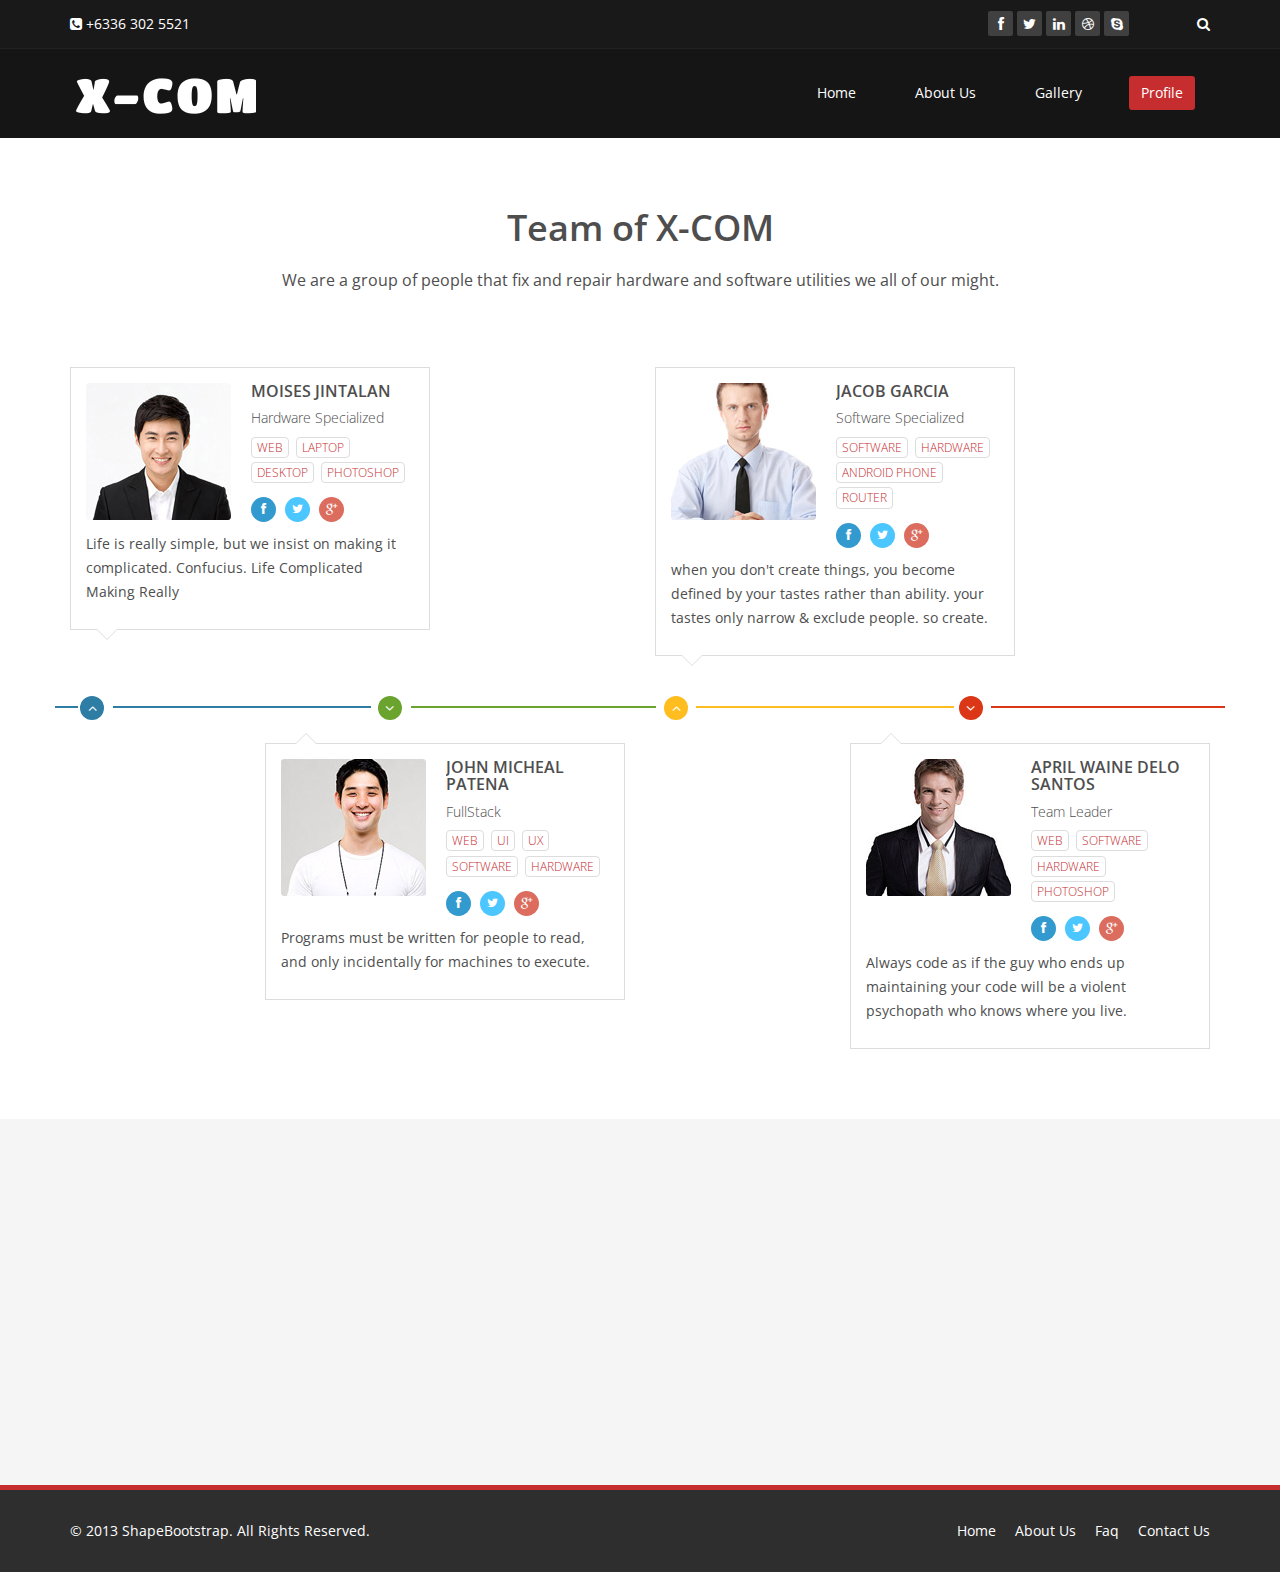
<file: profile.html>
<!DOCTYPE html>
<html lang="en">
<head>
    <meta charset="utf-8">
    <meta name="viewport" content="width=device-width, initial-scale=1.0">
    <meta name="description" content="">
    <meta name="author" content="">
    <title>X-COM</title>
	
	<!-- core CSS -->
    <link href="css/bootstrap.min.css" rel="stylesheet">
    <link href="css/font-awesome.min.css" rel="stylesheet">
    <link href="css/prettyPhoto.css" rel="stylesheet">
    <link href="css/animate.min.css" rel="stylesheet">
	<link href="css/main.css" rel="stylesheet">
    <link href="css/responsive.css" rel="stylesheet">
	
      
    <link rel="shortcut icon" href="images/ico/favicon.ico">

</head><!--/head-->

<body>

    <header id="header">
        <div class="top-bar">
            <div class="container">
                <div class="row">
                    <div class="col-sm-6 col-xs-4">
                           <div class="top-number"><p><i class="fa fa-phone-square"></i>  +6336 302 5521</p></div>
                    </div>
                    <div class="col-sm-6 col-xs-8">
                       <div class="social">
                            <ul class="social-share">
                                <li><a href="#"><i class="fa fa-facebook"></i></a></li>
                                <li><a href="#"><i class="fa fa-twitter"></i></a></li>
                                <li><a href="#"><i class="fa fa-linkedin"></i></a></li> 
                                <li><a href="#"><i class="fa fa-dribbble"></i></a></li>
                                <li><a href="#"><i class="fa fa-skype"></i></a></li>
                            </ul>
                            <div class="search">
                                <form role="form">
                                    <input type="text" class="search-form" autocomplete="off" placeholder="Search">
                                    <i class="fa fa-search"></i>
                                </form>
                           </div>
                       </div>
                    </div>
                </div>
            </div><!--/.container-->
        </div><!--/.top-bar-->

        <nav class="navbar navbar-inverse" role="banner">
            <div class="container">
                <div class="navbar-header">
                    <button type="button" class="navbar-toggle" data-toggle="collapse" data-target=".navbar-collapse">
                        <span class="sr-only">Toggle navigation</span>
                        <span class="icon-bar"></span>
                        <span class="icon-bar"></span>
                        <span class="icon-bar"></span>
                    </button>
                    <a class="navbar-brand" href="index.html"><img src="images/logo.png" alt="logo"></a>
                </div>
				
                <div class="collapse navbar-collapse navbar-right">
                    <ul class="nav navbar-nav">
                        <li><a href="index.html">Home</a></li>
                        <li><a href="about-us.html">About Us</a></li>
                        <li><a href="portfolio.html">Gallery</a></li>
                        <li  class="active"><a href="profile.html">Profile</a></li>                            
                    </ul>
                </div>
            </div><!--/.container-->
        </nav><!--/nav-->
	</header><!--/header-->

    <section id="profile">
        <div class="container">
			
			<div class="team">
				<div class="center wow fadeInDown">
					<h2>Team of X-COM</h2>
					<p class="lead">We are a group of people that fix and repair hardware and software utilities we all of our might.</p>
				</div>

				<div class="row clearfix">
					<div class="col-md-4 col-sm-6">	
						<div class="single-profile-top wow fadeInDown" data-wow-duration="1000ms" data-wow-delay="300ms">
							<div class="media">
								<div class="pull-left">
									<a href="#"><img class="media-object" src="images/man1.jpg" alt=""></a>
								</div>
								<div class="media-body">
									<h4>Moises Jintalan</h4>
									<h5>Hardware Specialized</h5>
									<ul class="tag clearfix">
										<li class="btn"><a href="#">Web</a></li>
										<li class="btn"><a href="#">Laptop</a></li>
										<li class="btn"><a href="#">Desktop</a></li>
										<li class="btn"><a href="#">Photoshop</a></li>
									</ul>
									
									<ul class="social_icons">
										<li><a href="#"><i class="fa fa-facebook"></i></a></li>
										<li><a href="#"><i class="fa fa-twitter"></i></a></li> 
										<li><a href="#"><i class="fa fa-google-plus"></i></a></li>
									</ul>
								</div>
							</div><!--/.media -->
							<p>Life is really simple, but we insist on making it complicated. Confucius. Life Complicated Making Really</p>
						</div>
					</div><!--/.col-lg-4 -->
					
					
					<div class="col-md-4 col-sm-6 col-md-offset-2">	
						<div class="single-profile-top wow fadeInDown" data-wow-duration="1000ms" data-wow-delay="300ms">
							<div class="media">
								<div class="pull-left">
									<a href="#"><img class="media-object" src="images/man2.jpg" alt=""></a>
								</div>
								<div class="media-body">
									<h4>Jacob Garcia</h4>
									<h5>Software Specialized</h5>
									<ul class="tag clearfix">
										<li class="btn"><a href="#">Software</a></li>
										<li class="btn"><a href="#">Hardware</a></li>
										<li class="btn"><a href="#">Android Phone</a></li>
										<li class="btn"><a href="#">Router</a></li>
									</ul>
									<ul class="social_icons">
										<li><a href="#"><i class="fa fa-facebook"></i></a></li>
										<li><a href="#"><i class="fa fa-twitter"></i></a></li> 
										<li><a href="#"><i class="fa fa-google-plus"></i></a></li>
									</ul>
								</div>
							</div><!--/.media -->
							<p>when you don't create things, you become defined by your tastes rather than ability. your tastes only narrow & exclude people. so create.</p>
						</div>
					</div><!--/.col-lg-4 -->					
				</div> <!--/.row -->
				<div class="row team-bar">
					<div class="first-one-arrow hidden-xs">
						<hr>
					</div>
					<div class="first-arrow hidden-xs">
						<hr> <i class="fa fa-angle-up"></i>
					</div>
					<div class="second-arrow hidden-xs">
						<hr> <i class="fa fa-angle-down"></i>
					</div>
					<div class="third-arrow hidden-xs">
						<hr> <i class="fa fa-angle-up"></i>
					</div>
					<div class="fourth-arrow hidden-xs">
						<hr> <i class="fa fa-angle-down"></i>
					</div>
				</div> <!--skill_border-->       

				<div class="row clearfix">   
					<div class="col-md-4 col-sm-6 col-md-offset-2">	
						<div class="single-profile-bottom wow fadeInUp" data-wow-duration="1000ms" data-wow-delay="600ms">
							<div class="media">
								<div class="pull-left">
									<a href="#"><img class="media-object" src="images/man3.jpg" alt=""></a>
								</div>

								<div class="media-body">
									<h4>John Micheal Patena</h4>
									<h5>FullStack</h5>
									<ul class="tag clearfix">
										<li class="btn"><a href="#">Web</a></li>
										<li class="btn"><a href="#">Ui</a></li>
										<li class="btn"><a href="#">Ux</a></li>
										<li class="btn"><a href="#">Software</a></li>
                                        <li class="btn"><a href="#">Hardware</a></li>
									</ul>
									<ul class="social_icons">
										<li><a href="#"><i class="fa fa-facebook"></i></a></li>
										<li><a href="#"><i class="fa fa-twitter"></i></a></li> 
										<li><a href="#"><i class="fa fa-google-plus"></i></a></li>
									</ul>
								</div>
							</div><!--/.media -->
							<p>Programs must be written for people to read, and only incidentally for machines to execute.</p>
						</div>
					</div>
					<div class="col-md-4 col-sm-6 col-md-offset-2">
						<div class="single-profile-bottom wow fadeInUp" data-wow-duration="1000ms" data-wow-delay="600ms">
							<div class="media">
								<div class="pull-left">
									<a href="#"><img class="media-object" src="images/man4.jpg" alt=""></a>
								</div>
								<div class="media-body">
									<h4>April Waine Delo Santos</h4>
									<h5>Team Leader</h5>
									<ul class="tag clearfix">
										<li class="btn"><a href="#">Web</a></li>
										<li class="btn"><a href="#">Software</a></li>
										<li class="btn"><a href="#">Hardware</a></li>
										<li class="btn"><a href="#">Photoshop</a></li>
									</ul>
									<ul class="social_icons">
										<li><a href="#"><i class="fa fa-facebook"></i></a></li>
										<li><a href="#"><i class="fa fa-twitter"></i></a></li> 
										<li><a href="#"><i class="fa fa-google-plus"></i></a></li>
									</ul>
								</div>
							</div><!--/.media -->
							<p>Always code as if the guy who ends up maintaining your code will be a violent psychopath who knows where you live.</p>
						</div>
					</div>
				</div>	<!--/.row-->
			</div><!--section-->
		</div><!--/.container-->
    </section><!--/about-us-->
	
 <section id="bottom">
        <div class="container wow fadeInDown" data-wow-duration="1000ms" data-wow-delay="600ms">
            <div class="row">
                <div class="col-md-3 col-sm-6">
                    <div class="widget">
                        <h3>Company</h3>
                        <ul>
                            <li><a href="#">About us</a></li>
                            <li><a href="#">Service</a></li>
                            <li><a href="#">Copyright</a></li>
                            <li><a href="#">Terms of use</a></li>
                            <li><a href="#">Privacy policy</a></li>
                            <li><a href="#">Contact us</a></li>
                        </ul>
                    </div>    
                </div><!--/.col-md-3-->

                <div class="col-md-3 col-sm-6">
                    <div class="widget">
                        <h3>Repair Service</h3>
                        <ul>
                            <li><a href="#">Smartphone</a></li>
                            <li><a href="#">Tablet</a></li>
                            <li><a href="#">Laptop</a></li>
                            <li><a href="#">Game Console</a></li>
                            <li><a href="#">Computer</a></li>
                        
                        </ul>
                    </div>    
                </div>

                <div class="col-md-3 col-sm-6">
                    <div class="widget">
                        <h3>Information</h3>
                        <ul>
                            <li><a href="#">Find a Store</a></li>
                            <li><a href="#">Location</a></li>     
                        </ul>
                    </div>    
                </div>

                <div class="col-md-2 col-sm-6">
                    <div class="widget">
                        <h3>Information</h3>
                        <h5><b>Store hours</b></h5>
                        <p>Monday to Friday;at 8:00 AM to 8:00 PM</p>
                        <p>Satuday to Sunday;at 10:00 AM to 6:00 PM </p>
                    </div>    
                </div>
            </div>
        </div>
    </section>

    <footer id="footer" class="midnight-blue">
        <div class="container">
            <div class="row">
                <div class="col-sm-6">
                    &copy; 2013 <a target="_blank" href="http://shapebootstrap.net/" title="Free Twitter Bootstrap WordPress Themes and HTML templates">ShapeBootstrap</a>. All Rights Reserved.
                </div>
                <div class="col-sm-6">
                    <ul class="pull-right">
                        <li><a href="#">Home</a></li>
                        <li><a href="#">About Us</a></li>
                        <li><a href="#">Faq</a></li>
                        <li><a href="#">Contact Us</a></li>
                    </ul>
                </div>
            </div>
        </div>
    </footer>
    

    <script src="js/jquery.js"></script>
    <script type="text/javascript">
        $('.carousel').carousel()
    </script>
    <script src="js/bootstrap.min.js"></script>
    <script src="js/jquery.prettyPhoto.js"></script>
    <script src="js/jquery.isotope.min.js"></script>
    <script src="js/main.js"></script>
    <script src="js/wow.min.js"></script>
</body>
</html>
</file>
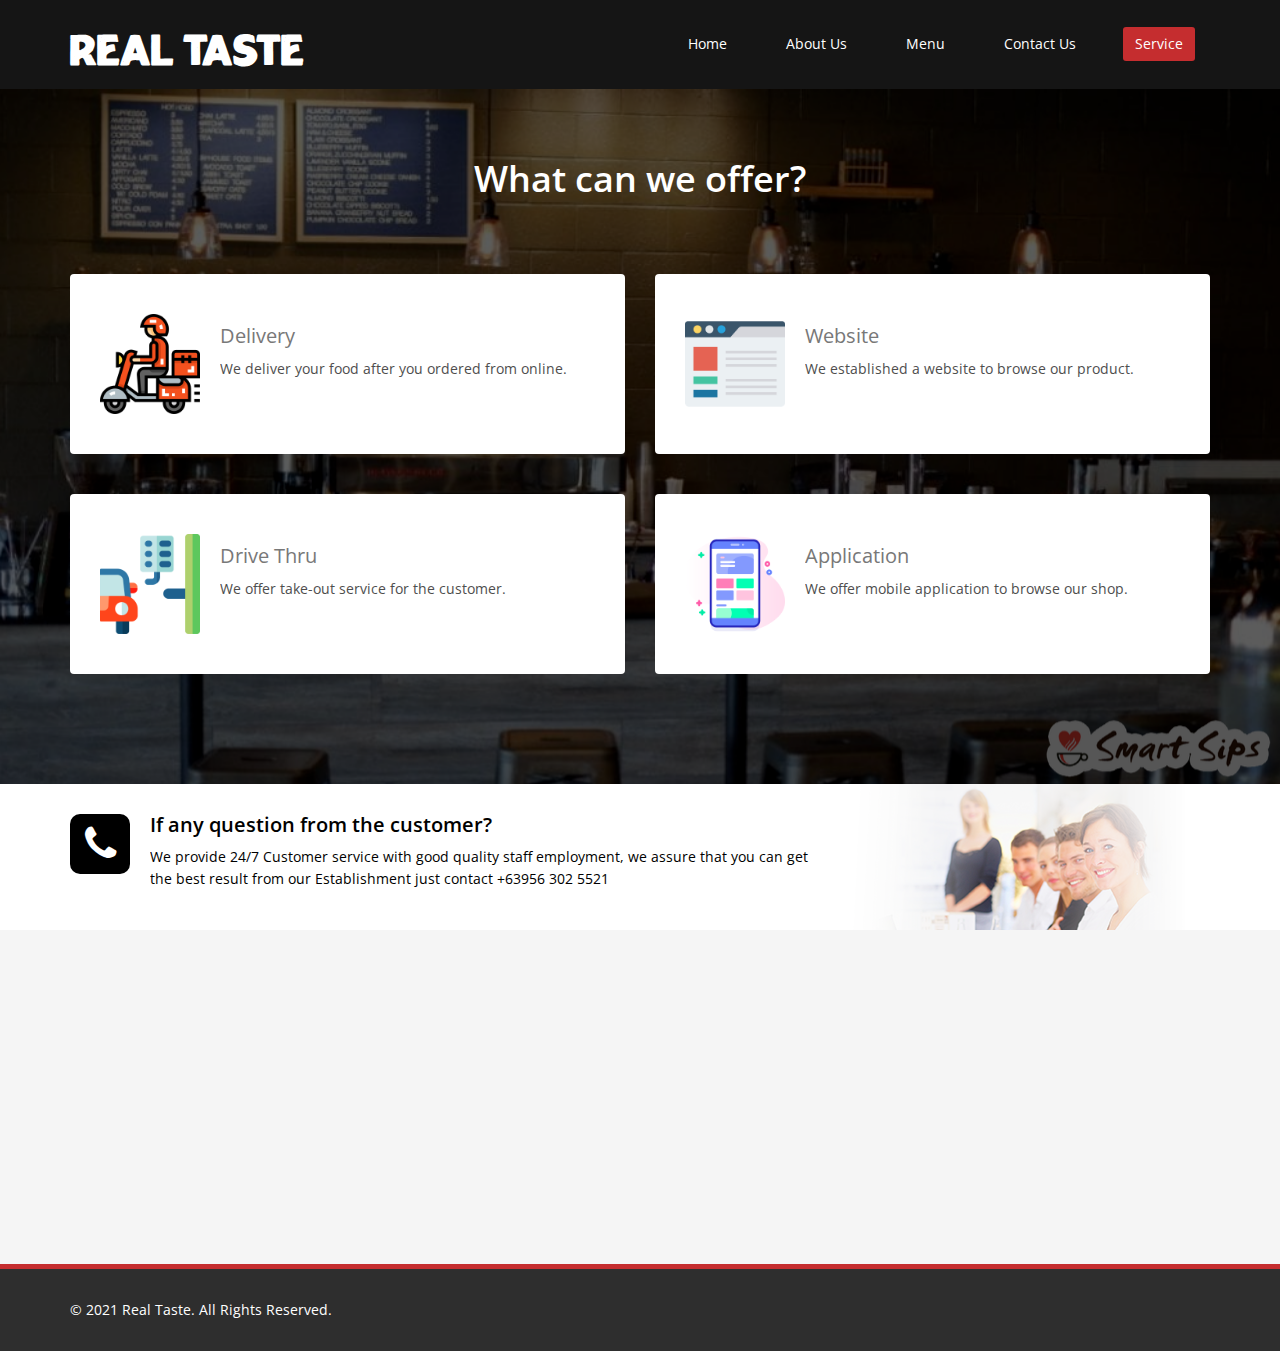
<file: service.html>
<!DOCTYPE html>
<html lang="en">

<head>
    <meta charset="utf-8">
    <meta name="viewport" content="width=device-width, initial-scale=1.0">
    <meta name="description" content="">
    <meta name="author" content="">
    <title>Service</title>

    <!-- core CSS -->
    <link href="css/bootstrap.min.css" rel="stylesheet">
    <link href="css/font-awesome.min.css" rel="stylesheet">
    <link href="css/prettyPhoto.css" rel="stylesheet">
    <link href="css/animate.min.css" rel="stylesheet">
    <link href="css/main.css" rel="stylesheet">
    <link href="css/responsive.css" rel="stylesheet">


    <link rel="shortcut icon" href="images/icon.png">

</head>
<!--/head-->

<body>

    <header id="header">
        <nav class="navbar navbar-inverse" role="banner">
            <div class="container">
                <div class="navbar-header">
                    <button type="button" class="navbar-toggle" data-toggle="collapse" data-target=".navbar-collapse">
                        <span class="sr-only">Toggle navigation</span>
                        <span class="icon-bar"></span>
                        <span class="icon-bar"></span>
                        <span class="icon-bar"></span>
                    </button>
                    <a class="navbar-brand"  href="home.html"><h1 style="font-family: Rougant">Real Taste</h1></a>
                </div>

                <div class="collapse navbar-collapse navbar-right test">
                    <ul class="nav navbar-nav">
                        <li><a href="#" class="inactiveLink"><span id='ct6'></span></a></li>
                        <li><a href="home.html">Home</a></li>
                        <li><a href="about-us.html">About Us</a></li>
                        <li><a href="menu.html">Menu</a></li>
                        <li><a href="contact.html">Contact Us</a></li>
                        <li class="active"><a href="service.html">Service</a></li>
                    </ul>
                </div>
            </div>
            <!--/.container-->
        </nav>
        <!--/nav-->
    </header>
    <!--/header-->

    <section id="services" class="service-item">
        <div class="container">
            <div class="center wow fadeInDown">
                <h2>What can we offer?</h2>

            </div>

            <div class="row">

                <div class="col-sm-6 col-md-6 bg-secondary">
                    <div class="media services-wrap wow fadeInDown bg-secondary">
                        <div class="pull-left">
                            <img class="img-responsive" style="height:100px;" src="images/services/delivery.png">
                        </div>
                        <div class="media-body">
                            <h3 class="media-heading">Delivery</h3>
                            <p>We deliver your food after you ordered from online.</p>
                        </div>
                    </div>
                </div>



                <div class="col-sm-6 col-md-6">
                    <div class="media services-wrap wow fadeInDown">
                        <div class="pull-left">
                            <img class="img-responsive" style="height:100px;" src="images/services/web.png">
                        </div>
                        <div class="media-body">
                            <h3 class="media-heading">Website</h3>
                            <p>We established a website to browse our product.</p>
                        </div>
                    </div>
                </div>
                <div class="col-sm-6 col-md-6">
                    <div class="media services-wrap wow fadeInDown">
                        <div class="pull-left">
                            <img class="img-responsive" style="height:100px;" src="images/services/drive-thru.png">
                        </div>
                        <div class="media-body">
                            <h3 class="media-heading">Drive Thru</h3>
                            <p>We offer take-out service for the customer.</p>
                        </div>
                    </div>
                </div>
                <div class="col-sm-6 col-md-6">
                    <div class="media services-wrap wow fadeInDown">
                        <div class="pull-left">
                            <img class="img-responsive" style="height:100px;" src="images/services/user-interface.png">
                        </div>
                        <div class="media-body">
                            <h3 class="media-heading">Application</h3>
                            <p>We offer mobile application to browse our shop.</p>
                        </div>
                    </div>
                </div>

            </div>
        </div>
    </section>

    <section id="contact-info">
        <div class="container">
            <div class="row">
                <div class="col-sm-8">
                    <div class="media contact-info wow fadeInDown" data-wow-duration="1000ms" data-wow-delay="600ms">
                        <div class="pull-left">
                            <i class="fa fa-phone"></i>
                        </div>
                        <div class="media-body">
                            <h2>If any question from the customer?</h2>
                            <p>We provide 24/7 Customer service with good quality staff employment, we assure that you can get the best result from our Establishment just contact +63956 302 5521</p>
                        </div>
                    </div>
                </div>
            </div>
        </div>
        <!--/.container-->
    </section>
    <!--/#conatcat-info-->

    <section id="bottom">
        <div class="container wow fadeInDown" data-wow-duration="1000ms" data-wow-delay="600ms">
            <div class="row">
                <div class="col-md-3 col-sm-6">
                    <div class="widget">
                        <h3>Restaurant</h3>
                        <ul>
                            <li><a href="home.html">Home</a></li>
                            <li><a href="about-us.html">About Us</a></li>
                            <li><a href="menu.html">Menu</a></li>
                            <li><a href="contact.html">Contact Us</a></li>
                            <li><a href="service.html">Service</a></li>
                        </ul>
                    </div>
                </div>
                <!--/.col-md-3-->

                <div class="col-md-3 col-sm-6">
                    <div class="widget">
                        <h3>Service</h3>
                        <ul>
                            <li><a href="contact.html">Pick up</a></li>
                            <li><a href="contact.html">Delivery</a></li>

                        </ul>
                    </div>
                </div>
                <!--/.col-md-3-->

                <div class="col-md-3 col-sm-6">
                    <div class="widget">
                        <h3>Eat with us</h3>
                        <ul>
                            <li><a href="contact.html">Reservation</a></li>
                            <h5><b>Location</b></h5>
                            <li><p>5/F B And L Building 116 Legaspi Street Legaspi Village 1200, Makati, Metro Manila</p></li>
                        </ul>
                    </div>
                </div>
                <!--/.col-md-3-->

                <div class="col-md-2 col-sm-6">
                    <div class="widget">
                        <h3>Information</h3>
                        <h5><b>Store hours</b></h5>
                        <p>Monday to Friday;at 8:00 AM to 8:00 PM</p>
                        <p>Satuday to Sunday;at 10:00 AM to 6:00 PM </p>
                    </div>
                </div>
            </div>
        </div>
    </section>

    <footer id="footer" class="midnight-blue">
        <div class="container">
            <div class="row">
                <div class="col-sm-6">
                    &copy; 2021 <a target="_blank" href="http://shapebootstrap.net/" title="Free Twitter Bootstrap WordPress Themes and HTML templates">Real Taste</a>. All Rights Reserved.
                </div>
            </div>
        </div>
    </footer>


    <script src="js/jquery.js"></script>
    <script type="text/javascript">
        $('.carousel').carousel()
    </script>
    <script src="js/bootstrap.min.js"></script>
    <script src="js/jquery.prettyPhoto.js"></script>
    <script src="js/jquery.isotope.min.js"></script>
    <script src="js/main.js"></script>
    <script src="js/wow.min.js"></script>
</body>

</html>
</file>
<file: css/prettyPhoto.css>
div.pp_default .pp_top,div.pp_default .pp_top .pp_middle,div.pp_default .pp_top .pp_left,div.pp_default .pp_top .pp_right,div.pp_default .pp_bottom,div.pp_default .pp_bottom .pp_left,div.pp_default .pp_bottom .pp_middle,div.pp_default .pp_bottom .pp_right{height:13px}
div.pp_default .pp_top .pp_left{background:url(../images/prettyPhoto/default/sprite.png) -78px -93px no-repeat}
div.pp_default .pp_top .pp_middle{background:url(../images/prettyPhoto/default/sprite_x.png) top left repeat-x}
div.pp_default .pp_top .pp_right{background:url(../images/prettyPhoto/default/sprite.png) -112px -93px no-repeat}
div.pp_default .pp_content .ppt{color:#f8f8f8}
div.pp_default .pp_content_container .pp_left{background:url(../images/prettyPhoto/default/sprite_y.png) -7px 0 repeat-y;padding-left:13px}
div.pp_default .pp_content_container .pp_right{background:url(../images/prettyPhoto/default/sprite_y.png) top right repeat-y;padding-right:13px}
div.pp_default .pp_next:hover{background:url(../images/prettyPhoto/default/sprite_next.png) center right no-repeat;cursor:pointer}
div.pp_default .pp_previous:hover{background:url(../images/prettyPhoto/default/sprite_prev.png) center left no-repeat;cursor:pointer}
div.pp_default .pp_expand{background:url(../images/prettyPhoto/default/sprite.png) 0 -29px no-repeat;cursor:pointer;width:28px;height:28px}
div.pp_default .pp_expand:hover{background:url(../images/prettyPhoto/default/sprite.png) 0 -56px no-repeat;cursor:pointer}
div.pp_default .pp_contract{background:url(../images/prettyPhoto/default/sprite.png) 0 -84px no-repeat;cursor:pointer;width:28px;height:28px}
div.pp_default .pp_contract:hover{background:url(../images/prettyPhoto/default/sprite.png) 0 -113px no-repeat;cursor:pointer}
div.pp_default .pp_close{width:30px;height:30px;background:url(../images/prettyPhoto/default/sprite.png) 2px 1px no-repeat;cursor:pointer}
div.pp_default .pp_gallery ul li a{background:url(../images/prettyPhoto/default/default_thumb.png) center center #f8f8f8;border:1px solid #aaa}
div.pp_default .pp_social{margin-top:7px}
div.pp_default .pp_gallery a.pp_arrow_previous,div.pp_default .pp_gallery a.pp_arrow_next{position:static;left:auto}
div.pp_default .pp_nav .pp_play,div.pp_default .pp_nav .pp_pause{background:url(../images/prettyPhoto/default/sprite.png) -51px 1px no-repeat;height:30px;width:30px}
div.pp_default .pp_nav .pp_pause{background-position:-51px -29px}
div.pp_default a.pp_arrow_previous,div.pp_default a.pp_arrow_next{background:url(../images/prettyPhoto/default/sprite.png) -31px -3px no-repeat;height:20px;width:20px;margin:4px 0 0}
div.pp_default a.pp_arrow_next{left:52px;background-position:-82px -3px}
div.pp_default .pp_content_container .pp_details{margin-top:5px}
div.pp_default .pp_nav{clear:none;height:30px;width:110px;position:relative}
div.pp_default .pp_nav .currentTextHolder{font-family:Georgia;font-style:italic;color:#999;font-size:11px;left:75px;line-height:25px;position:absolute;top:2px;margin:0;padding:0 0 0 10px}
div.pp_default .pp_close:hover,div.pp_default .pp_nav .pp_play:hover,div.pp_default .pp_nav .pp_pause:hover,div.pp_default .pp_arrow_next:hover,div.pp_default .pp_arrow_previous:hover{opacity:0.7}
div.pp_default .pp_description{font-size:11px;font-weight:700;line-height:14px;margin:5px 50px 5px 0}
div.pp_default .pp_bottom .pp_left{background:url(../images/prettyPhoto/default/sprite.png) -78px -127px no-repeat}
div.pp_default .pp_bottom .pp_middle{background:url(../images/prettyPhoto/default/sprite_x.png) bottom left repeat-x}
div.pp_default .pp_bottom .pp_right{background:url(../images/prettyPhoto/default/sprite.png) -112px -127px no-repeat}
div.pp_default .pp_loaderIcon{background:url(../images/prettyPhoto/default/loader.gif) center center no-repeat}
div.light_rounded .pp_top .pp_left{background:url(../images/prettyPhoto/light_rounded/sprite.png) -88px -53px no-repeat}
div.light_rounded .pp_top .pp_right{background:url(../images/prettyPhoto/light_rounded/sprite.png) -110px -53px no-repeat}
div.light_rounded .pp_next:hover{background:url(../images/prettyPhoto/light_rounded/btnNext.png) center right no-repeat;cursor:pointer}
div.light_rounded .pp_previous:hover{background:url(../images/prettyPhoto/light_rounded/btnPrevious.png) center left no-repeat;cursor:pointer}
div.light_rounded .pp_expand{background:url(../images/prettyPhoto/light_rounded/sprite.png) -31px -26px no-repeat;cursor:pointer}
div.light_rounded .pp_expand:hover{background:url(../images/prettyPhoto/light_rounded/sprite.png) -31px -47px no-repeat;cursor:pointer}
div.light_rounded .pp_contract{background:url(../images/prettyPhoto/light_rounded/sprite.png) 0 -26px no-repeat;cursor:pointer}
div.light_rounded .pp_contract:hover{background:url(../images/prettyPhoto/light_rounded/sprite.png) 0 -47px no-repeat;cursor:pointer}
div.light_rounded .pp_close{width:75px;height:22px;background:url(../images/prettyPhoto/light_rounded/sprite.png) -1px -1px no-repeat;cursor:pointer}
div.light_rounded .pp_nav .pp_play{background:url(../images/prettyPhoto/light_rounded/sprite.png) -1px -100px no-repeat;height:15px;width:14px}
div.light_rounded .pp_nav .pp_pause{background:url(../images/prettyPhoto/light_rounded/sprite.png) -24px -100px no-repeat;height:15px;width:14px}
div.light_rounded .pp_arrow_previous{background:url(../images/prettyPhoto/light_rounded/sprite.png) 0 -71px no-repeat}
div.light_rounded .pp_arrow_next{background:url(../images/prettyPhoto/light_rounded/sprite.png) -22px -71px no-repeat}
div.light_rounded .pp_bottom .pp_left{background:url(../images/prettyPhoto/light_rounded/sprite.png) -88px -80px no-repeat}
div.light_rounded .pp_bottom .pp_right{background:url(../images/prettyPhoto/light_rounded/sprite.png) -110px -80px no-repeat}
div.dark_rounded .pp_top .pp_left{background:url(../images/prettyPhoto/dark_rounded/sprite.png) -88px -53px no-repeat}
div.dark_rounded .pp_top .pp_right{background:url(../images/prettyPhoto/dark_rounded/sprite.png) -110px -53px no-repeat}
div.dark_rounded .pp_content_container .pp_left{background:url(../images/prettyPhoto/dark_rounded/contentPattern.png) top left repeat-y}
div.dark_rounded .pp_content_container .pp_right{background:url(../images/prettyPhoto/dark_rounded/contentPattern.png) top right repeat-y}
div.dark_rounded .pp_next:hover{background:url(../images/prettyPhoto/dark_rounded/btnNext.png) center right no-repeat;cursor:pointer}
div.dark_rounded .pp_previous:hover{background:url(../images/prettyPhoto/dark_rounded/btnPrevious.png) center left no-repeat;cursor:pointer}
div.dark_rounded .pp_expand{background:url(../images/prettyPhoto/dark_rounded/sprite.png) -31px -26px no-repeat;cursor:pointer}
div.dark_rounded .pp_expand:hover{background:url(../images/prettyPhoto/dark_rounded/sprite.png) -31px -47px no-repeat;cursor:pointer}
div.dark_rounded .pp_contract{background:url(../images/prettyPhoto/dark_rounded/sprite.png) 0 -26px no-repeat;cursor:pointer}
div.dark_rounded .pp_contract:hover{background:url(../images/prettyPhoto/dark_rounded/sprite.png) 0 -47px no-repeat;cursor:pointer}
div.dark_rounded .pp_close{width:75px;height:22px;background:url(../images/prettyPhoto/dark_rounded/sprite.png) -1px -1px no-repeat;cursor:pointer}
div.dark_rounded .pp_description{margin-right:85px;color:#fff}
div.dark_rounded .pp_nav .pp_play{background:url(../images/prettyPhoto/dark_rounded/sprite.png) -1px -100px no-repeat;height:15px;width:14px}
div.dark_rounded .pp_nav .pp_pause{background:url(../images/prettyPhoto/dark_rounded/sprite.png) -24px -100px no-repeat;height:15px;width:14px}
div.dark_rounded .pp_arrow_previous{background:url(../images/prettyPhoto/dark_rounded/sprite.png) 0 -71px no-repeat}
div.dark_rounded .pp_arrow_next{background:url(../images/prettyPhoto/dark_rounded/sprite.png) -22px -71px no-repeat}
div.dark_rounded .pp_bottom .pp_left{background:url(../images/prettyPhoto/dark_rounded/sprite.png) -88px -80px no-repeat}
div.dark_rounded .pp_bottom .pp_right{background:url(../images/prettyPhoto/dark_rounded/sprite.png) -110px -80px no-repeat}
div.dark_rounded .pp_loaderIcon{background:url(../images/prettyPhoto/dark_rounded/loader.gif) center center no-repeat}
div.dark_square .pp_left,div.dark_square .pp_middle,div.dark_square .pp_right,div.dark_square .pp_content{background:#000}
div.dark_square .pp_description{color:#fff;margin:0 85px 0 0}
div.dark_square .pp_loaderIcon{background:url(../images/prettyPhoto/dark_square/loader.gif) center center no-repeat}
div.dark_square .pp_expand{background:url(../images/prettyPhoto/dark_square/sprite.png) -31px -26px no-repeat;cursor:pointer}
div.dark_square .pp_expand:hover{background:url(../images/prettyPhoto/dark_square/sprite.png) -31px -47px no-repeat;cursor:pointer}
div.dark_square .pp_contract{background:url(../images/prettyPhoto/dark_square/sprite.png) 0 -26px no-repeat;cursor:pointer}
div.dark_square .pp_contract:hover{background:url(../images/prettyPhoto/dark_square/sprite.png) 0 -47px no-repeat;cursor:pointer}
div.dark_square .pp_close{width:75px;height:22px;background:url(../images/prettyPhoto/dark_square/sprite.png) -1px -1px no-repeat;cursor:pointer}
div.dark_square .pp_nav{clear:none}
div.dark_square .pp_nav .pp_play{background:url(../images/prettyPhoto/dark_square/sprite.png) -1px -100px no-repeat;height:15px;width:14px}
div.dark_square .pp_nav .pp_pause{background:url(../images/prettyPhoto/dark_square/sprite.png) -24px -100px no-repeat;height:15px;width:14px}
div.dark_square .pp_arrow_previous{background:url(../images/prettyPhoto/dark_square/sprite.png) 0 -71px no-repeat}
div.dark_square .pp_arrow_next{background:url(../images/prettyPhoto/dark_square/sprite.png) -22px -71px no-repeat}
div.dark_square .pp_next:hover{background:url(../images/prettyPhoto/dark_square/btnNext.png) center right no-repeat;cursor:pointer}
div.dark_square .pp_previous:hover{background:url(../images/prettyPhoto/dark_square/btnPrevious.png) center left no-repeat;cursor:pointer}
div.light_square .pp_expand{background:url(../images/prettyPhoto/light_square/sprite.png) -31px -26px no-repeat;cursor:pointer}
div.light_square .pp_expand:hover{background:url(../images/prettyPhoto/light_square/sprite.png) -31px -47px no-repeat;cursor:pointer}
div.light_square .pp_contract{background:url(../images/prettyPhoto/light_square/sprite.png) 0 -26px no-repeat;cursor:pointer}
div.light_square .pp_contract:hover{background:url(../images/prettyPhoto/light_square/sprite.png) 0 -47px no-repeat;cursor:pointer}
div.light_square .pp_close{width:75px;height:22px;background:url(../images/prettyPhoto/light_square/sprite.png) -1px -1px no-repeat;cursor:pointer}
div.light_square .pp_nav .pp_play{background:url(../images/prettyPhoto/light_square/sprite.png) -1px -100px no-repeat;height:15px;width:14px}
div.light_square .pp_nav .pp_pause{background:url(../images/prettyPhoto/light_square/sprite.png) -24px -100px no-repeat;height:15px;width:14px}
div.light_square .pp_arrow_previous{background:url(../images/prettyPhoto/light_square/sprite.png) 0 -71px no-repeat}
div.light_square .pp_arrow_next{background:url(../images/prettyPhoto/light_square/sprite.png) -22px -71px no-repeat}
div.light_square .pp_next:hover{background:url(../images/prettyPhoto/light_square/btnNext.png) center right no-repeat;cursor:pointer}
div.light_square .pp_previous:hover{background:url(../images/prettyPhoto/light_square/btnPrevious.png) center left no-repeat;cursor:pointer}
div.facebook .pp_top .pp_left{background:url(../images/prettyPhoto/facebook/sprite.png) -88px -53px no-repeat}
div.facebook .pp_top .pp_middle{background:url(../images/prettyPhoto/facebook/contentPatternTop.png) top left repeat-x}
div.facebook .pp_top .pp_right{background:url(../images/prettyPhoto/facebook/sprite.png) -110px -53px no-repeat}
div.facebook .pp_content_container .pp_left{background:url(../images/prettyPhoto/facebook/contentPatternLeft.png) top left repeat-y}
div.facebook .pp_content_container .pp_right{background:url(../images/prettyPhoto/facebook/contentPatternRight.png) top right repeat-y}
div.facebook .pp_expand{background:url(../images/prettyPhoto/facebook/sprite.png) -31px -26px no-repeat;cursor:pointer}
div.facebook .pp_expand:hover{background:url(../images/prettyPhoto/facebook/sprite.png) -31px -47px no-repeat;cursor:pointer}
div.facebook .pp_contract{background:url(../images/prettyPhoto/facebook/sprite.png) 0 -26px no-repeat;cursor:pointer}
div.facebook .pp_contract:hover{background:url(../images/prettyPhoto/facebook/sprite.png) 0 -47px no-repeat;cursor:pointer}
div.facebook .pp_close{width:22px;height:22px;background:url(../images/prettyPhoto/facebook/sprite.png) -1px -1px no-repeat;cursor:pointer}
div.facebook .pp_description{margin:0 37px 0 0}
div.facebook .pp_loaderIcon{background:url(../images/prettyPhoto/facebook/loader.gif) center center no-repeat}
div.facebook .pp_arrow_previous{background:url(../images/prettyPhoto/facebook/sprite.png) 0 -71px no-repeat;height:22px;margin-top:0;width:22px}
div.facebook .pp_arrow_previous.disabled{background-position:0 -96px;cursor:default}
div.facebook .pp_arrow_next{background:url(../images/prettyPhoto/facebook/sprite.png) -32px -71px no-repeat;height:22px;margin-top:0;width:22px}
div.facebook .pp_arrow_next.disabled{background-position:-32px -96px;cursor:default}
div.facebook .pp_nav{margin-top:0}
div.facebook .pp_nav p{font-size:15px;padding:0 3px 0 4px}
div.facebook .pp_nav .pp_play{background:url(../images/prettyPhoto/facebook/sprite.png) -1px -123px no-repeat;height:22px;width:22px}
div.facebook .pp_nav .pp_pause{background:url(../images/prettyPhoto/facebook/sprite.png) -32px -123px no-repeat;height:22px;width:22px}
div.facebook .pp_next:hover{background:url(../images/prettyPhoto/facebook/btnNext.png) center right no-repeat;cursor:pointer}
div.facebook .pp_previous:hover{background:url(../images/prettyPhoto/facebook/btnPrevious.png) center left no-repeat;cursor:pointer}
div.facebook .pp_bottom .pp_left{background:url(../images/prettyPhoto/facebook/sprite.png) -88px -80px no-repeat}
div.facebook .pp_bottom .pp_middle{background:url(../images/prettyPhoto/facebook/contentPatternBottom.png) top left repeat-x}
div.facebook .pp_bottom .pp_right{background:url(../images/prettyPhoto/facebook/sprite.png) -110px -80px no-repeat}
div.pp_pic_holder a:focus{outline:none}
div.pp_overlay{background:#000;display:none;left:0;position:absolute;top:0;width:100%;z-index:9500}
div.pp_pic_holder{display:none;position:absolute;width:100px;z-index:10000}
.pp_content{height:40px;min-width:40px}
* html .pp_content{width:40px}
.pp_content_container{position:relative;text-align:left;width:100%}
.pp_content_container .pp_left{padding-left:20px}
.pp_content_container .pp_right{padding-right:20px}
.pp_content_container .pp_details{float:left;margin:10px 0 2px}
.pp_description{display:none;margin:0}
.pp_social{float:left;margin:0}
.pp_social .facebook{float:left;margin-left:5px;width:55px;overflow:hidden}
.pp_social .twitter{float:left}
.pp_nav{clear:right;float:left;margin:3px 10px 0 0}
.pp_nav p{float:left;white-space:nowrap;margin:2px 4px}
.pp_nav .pp_play,.pp_nav .pp_pause{float:left;margin-right:4px;text-indent:-10000px}
a.pp_arrow_previous,a.pp_arrow_next{display:block;float:left;height:15px;margin-top:3px;overflow:hidden;text-indent:-10000px;width:14px}
.pp_hoverContainer{position:absolute;top:0;width:100%;z-index:2000}
.pp_gallery{display:none;left:50%;margin-top:-50px;position:absolute;z-index:10000}
.pp_gallery div{float:left;overflow:hidden;position:relative}
.pp_gallery ul{float:left;height:35px;position:relative;white-space:nowrap;margin:0 0 0 5px;padding:0}
.pp_gallery ul a{border:1px rgba(0,0,0,0.5) solid;display:block;float:left;height:33px;overflow:hidden}
.pp_gallery ul a img{border:0}
.pp_gallery li{display:block;float:left;margin:0 5px 0 0;padding:0}
.pp_gallery li.default a{background:url(../images/prettyPhoto/facebook/default_thumbnail.gif) 0 0 no-repeat;display:block;height:33px;width:50px}
.pp_gallery .pp_arrow_previous,.pp_gallery .pp_arrow_next{margin-top:7px!important}
a.pp_next{background:url(../images/prettyPhoto/light_rounded/btnNext.png) 10000px 10000px no-repeat;display:block;float:right;height:100%;text-indent:-10000px;width:49%}
a.pp_previous{background:url(../images/prettyPhoto/light_rounded/btnNext.png) 10000px 10000px no-repeat;display:block;float:left;height:100%;text-indent:-10000px;width:49%}
a.pp_expand,a.pp_contract{cursor:pointer;display:none;height:20px;position:absolute;right:30px;text-indent:-10000px;top:10px;width:20px;z-index:20000}
a.pp_close{position:absolute;right:0;top:0;display:block;line-height:22px;text-indent:-10000px}
.pp_loaderIcon{display:block;height:24px;left:50%;position:absolute;top:50%;width:24px;margin:-12px 0 0 -12px}
#pp_full_res{line-height:1!important}
#pp_full_res .pp_inline{text-align:left}
#pp_full_res .pp_inline p{margin:0 0 15px}
div.ppt{color:#fff;display:none;font-size:17px;z-index:9999;margin:0 0 5px 15px}
div.pp_default .pp_content,div.light_rounded .pp_content{background-color:#fff}
div.pp_default #pp_full_res .pp_inline,div.light_rounded .pp_content .ppt,div.light_rounded #pp_full_res .pp_inline,div.light_square .pp_content .ppt,div.light_square #pp_full_res .pp_inline,div.facebook .pp_content .ppt,div.facebook #pp_full_res .pp_inline{color:#000}
div.pp_default .pp_gallery ul li a:hover,div.pp_default .pp_gallery ul li.selected a,.pp_gallery ul a:hover,.pp_gallery li.selected a{border-color:#fff}
div.pp_default .pp_details,div.light_rounded .pp_details,div.dark_rounded .pp_details,div.dark_square .pp_details,div.light_square .pp_details,div.facebook .pp_details{position:relative}
div.light_rounded .pp_top .pp_middle,div.light_rounded .pp_content_container .pp_left,div.light_rounded .pp_content_container .pp_right,div.light_rounded .pp_bottom .pp_middle,div.light_square .pp_left,div.light_square .pp_middle,div.light_square .pp_right,div.light_square .pp_content,div.facebook .pp_content{background:#fff}
div.light_rounded .pp_description,div.light_square .pp_description{margin-right:85px}
div.light_rounded .pp_gallery a.pp_arrow_previous,div.light_rounded .pp_gallery a.pp_arrow_next,div.dark_rounded .pp_gallery a.pp_arrow_previous,div.dark_rounded .pp_gallery a.pp_arrow_next,div.dark_square .pp_gallery a.pp_arrow_previous,div.dark_square .pp_gallery a.pp_arrow_next,div.light_square .pp_gallery a.pp_arrow_previous,div.light_square .pp_gallery a.pp_arrow_next{margin-top:12px!important}
div.light_rounded .pp_arrow_previous.disabled,div.dark_rounded .pp_arrow_previous.disabled,div.dark_square .pp_arrow_previous.disabled,div.light_square .pp_arrow_previous.disabled{background-position:0 -87px;cursor:default}
div.light_rounded .pp_arrow_next.disabled,div.dark_rounded .pp_arrow_next.disabled,div.dark_square .pp_arrow_next.disabled,div.light_square .pp_arrow_next.disabled{background-position:-22px -87px;cursor:default}
div.light_rounded .pp_loaderIcon,div.light_square .pp_loaderIcon{background:url(../images/prettyPhoto/light_rounded/loader.gif) center center no-repeat}
div.dark_rounded .pp_top .pp_middle,div.dark_rounded .pp_content,div.dark_rounded .pp_bottom .pp_middle{background:url(../images/prettyPhoto/dark_rounded/contentPattern.png) top left repeat}
div.dark_rounded .currentTextHolder,div.dark_square .currentTextHolder{color:#c4c4c4}
div.dark_rounded #pp_full_res .pp_inline,div.dark_square #pp_full_res .pp_inline{color:#fff}
.pp_top,.pp_bottom{height:20px;position:relative}
* html .pp_top,* html .pp_bottom{padding:0 20px}
.pp_top .pp_left,.pp_bottom .pp_left{height:20px;left:0;position:absolute;width:20px}
.pp_top .pp_middle,.pp_bottom .pp_middle{height:20px;left:20px;position:absolute;right:20px}
* html .pp_top .pp_middle,* html .pp_bottom .pp_middle{left:0;position:static}
.pp_top .pp_right,.pp_bottom .pp_right{height:20px;left:auto;position:absolute;right:0;top:0;width:20px}
.pp_fade,.pp_gallery li.default a img{display:none}
</file>
<file: css/main.css>
@import url(http://fonts.googleapis.com/css?family=Open+Sans:300italic,400italic,600italic,700italic,800italic,400,600,700,300,800);

/*************************
*******Typography******
**************************/

.menu-slider{
    height: 400px;
}
@media (max-width: 1000px) {
    .navbar-header {
    float: none;
    }

    .navbar-left,.navbar-right {
        float: none !important;
    }

    .navbar-toggle {
        display: block;
    }
    .navbar-collapse {
        border-top: 1px solid transparent;
        box-shadow: inset 0 1px 0 rgba(255,255,255,0.1);
    }
    .navbar-fixed-top {
        top: 0;
        border-width: 0 0 1px;
    }
    .navbar-collapse.collapse {
        display: none!important;
    }
    .navbar-nav {
        float: none!important;
        margin-top: 7.5px;
    }
    .navbar-nav>li {
        float: none;
    }
    .navbar-nav>li>a {
        padding-top: 10px;
        padding-bottom: 10px;
    }
    .collapse.in{
        display:block !important;
    }
   }
.inactiveLink {
    pointer-events: none;
    cursor: default;
 }
 
@font-face {
    font-family: Rougant;
    src: url(../fonts/Rougant.otf);
  }

body {
    background: #fff;
    font-family: 'Open Sans', sans-serif;
    color: #4e4e4e;
    line-height: 22px;
}

h1,
h2,
h3,
h4,
h5,
h6 {
    font-weight: 600;
    font-family: 'Open Sans', sans-serif;
    color: #4e4e4e;
}

h1 {
    font-size: 36px;
    color: #fff;
}

h2 {
    font-size: 20px;
}

h3 {
    font-size: 16px;
    color: #787878;
    font-weight: 400;
    line-height: 24px;
}

h4 {
    font-size: 16px;
}

a {
    color: #c52d2f;
    -webkit-transition: color 300ms, background-color 300ms;
    -moz-transition: color 300ms, background-color 300ms;
    -o-transition: color 300ms, background-color 300ms;
    transition: color 300ms, background-color 300ms;
}

a:hover,
a:focus {
    color: #d43133;
}

hr {
    border-top: 1px solid #e5e5e5;
    border-bottom: 1px solid #fff;
}

.btn-primary {
    padding: 8px 20px;
    background: #c52d2f;
    color: #fff;
    border-radius: 4px;
    border: none;
    margin-top: 10px;
}

.btn-primary:hover,
.btn-primary:focus {
    background: #c52d2f;
    outline: none;
    box-shadow: none;
}

.btn-transparent {
    border: 3px solid #fff;
    background: transparent;
    color: #fff;
}

.btn-transparent:hover {
    border-color: rgba(255, 255, 255, 0.5);
}

a:hover,
a:focus {
    color: #111;
    text-decoration: none;
    outline: none;
}

.dropdown-menu {
    margin-top: -1px;
    min-width: 180px;
}

.center h2 {
    font-size: 36px;
    margin-top: 0;
    margin-bottom: 20px;
}

.media>.pull-left {
    margin-right: 20px;
}

.media>.pull-right {
    margin-left: 20px;
}

body>section {
    padding: 70px 0;
}

.center {
    text-align: center;
    padding-bottom: 55px;
}

.scaleIn {
    -webkit-animation-name: scaleIn;
    animation-name: scaleIn;
}

.lead {
    font-size: 16px;
    line-height: 24px;
    font-weight: 400;
}

.transparent-bg {
    background-color: transparent !important;
    margin-bottom: 0;
}

@-webkit-keyframes scaleIn {
    0% {
        opacity: 0;
        -webkit-transform: scale(0);
        transform: scale(0);
    }
    100% {
        opacity: 1;
        -webkit-transform: scale(1);
        transform: scale(1);
    }
}

@keyframes scaleIn {
    0% {
        opacity: 0;
        -webkit-transform: scale(0);
        -ms-transform: scale(0);
        transform: scale(0);
    }
    100% {
        opacity: 1;
        -webkit-transform: scale(1);
        -ms-transform: scale(1);
        transform: scale(1);
    }
}


/*************************
*******Header******
**************************/

#header .search {
    display: inline-block;
}

.navbar>.container .navbar-brand {
    margin-left: 0;
}

.top-bar {
    padding: 10px 0;
    background: #191919;
    border-bottom: 1px solid #222;
    line-height: 28px;
}

.top-number {
    color: #fff;
}

.top-number p {
    margin: 0
}

.social {
    text-align: right;
}

.social-share {
    display: inline-block;
    list-style: none;
    padding: 0;
    margin: 0;
}

ul.social-share li {
    display: inline-block;
}

ul.social-share li a {
    display: inline-block;
    color: #fff;
    background: #404040;
    width: 25px;
    height: 25px;
    line-height: 25px;
    text-align: center;
    border-radius: 2px;
}

ul.social-share li a:hover {
    background: #c52d2f;
    color: #fff;
}

.search i {
    color: #fff;
}

input.search-form {
    background: transparent;
    border: 0 none;
    width: 60px;
    padding: 0 10px;
    color: #FFF;
    -webkit-transition: all 400ms;
    -moz-transition: all 400ms;
    -ms-transition: all 400ms;
    -o-transition: all 400ms;
    transition: all 400ms;
}

input.search-form::-webkit-input-placeholder {
    color: transparent;
}

input.search-form:hover::-webkit-input-placeholder {
    color: #fff;
}

input.search-form:hover {
    width: 180px;
}

.navbar-brand {
    padding: 0;
    margin: 0;
}

.navbar {
    border-radius: 0;
    margin-bottom: 0;
    background: #151515;
    padding: 15px 0;
    padding-bottom: 0;
}

.navbar-nav {
    margin-top: 12px;
}

.navbar-nav>li {
    margin-left: 35px;
    padding-bottom: 28px;
}

.navbar-inverse .navbar-nav>li>a {
    padding: 5px 12px;
    margin: 0;
    border-radius: 3px;
    color: #fff;
    line-height: 24px;
    display: inline-block;
}

.navbar-inverse .navbar-nav>li>a:hover {
    background-color: #c52d2f;
    color: #fff;
}

.navbar-inverse {
    border: none;
}

.navbar-inverse .navbar-brand {
    font-size: 36px;
    line-height: 50px;
    color: #fff;
}

.navbar-inverse .navbar-nav>.active>a,
.navbar-inverse .navbar-nav>.active>a:hover,
.navbar-inverse .navbar-nav>.active>a:focus,
.navbar-inverse .navbar-nav>.open>a,
.navbar-inverse .navbar-nav>.open>a:hover,
.navbar-inverse .navbar-nav>.open>a:focus {
    background-color: #c52d2f;
    color: #fff;
}

.navbar-inverse .navbar-nav .dropdown-menu {
    background-color: rgba(0, 0, 0, .85);
    -webkit-box-shadow: 0 3px 8px rgba(0, 0, 0, 0.125);
    -moz-box-shadow: 0 3px 8px rgba(0, 0, 0, 0.125);
    box-shadow: 0 3px 8px rgba(0, 0, 0, 0.125);
    border: 0;
    padding: 0;
    margin-top: 0;
    border-top: 0;
    border-radius: 0;
    left: 0;
}

.navbar-inverse .navbar-nav .dropdown-menu:before {
    position: absolute;
    top: 0;
}

.navbar-inverse .navbar-nav .dropdown-menu>li>a {
    padding: 8px 15px;
    color: #fff;
}

.navbar-inverse .navbar-nav .dropdown-menu>li:hover>a,
.navbar-inverse .navbar-nav .dropdown-menu>li:focus>a,
.navbar-inverse .navbar-nav .dropdown-menu>li.active>a {
    background-color: #c52d2f;
    color: #fff;
}

.navbar-inverse .navbar-nav .dropdown-menu>li:last-child>a {
    border-radius: 0 0 3px 3px;
}

.navbar-inverse .navbar-nav .dropdown-menu>li.divider {
    background-color: transparent;
}

.navbar-inverse .navbar-collapse,
.navbar-inverse .navbar-form {
    border-top: 0;
    padding-bottom: 0;
}


/*************************
*******Home Page******
**************************/

#main-slider {
    position: relative;
}

.no-margin {
    margin: 0;
    padding: 0;
}

#main-slider .carousel .carousel-content {
    margin-top: 150px;
}

#main-slider .carousel .slide-margin {
    margin-top: 140px;
}

#main-slider .carousel h2 {
    color: #fff;
}

#main-slider .carousel .btn-slide {
    padding: 8px 20px;
    background: #c52d2f;
    color: #fff;
    border-radius: 4px;
    margin-top: 25px;
    display: inline-block;
}

#main-slider .carousel .slider-img {
    text-align: right;
    position: absolute;
}

#main-slider .carousel .item {
    background-position: 50%;
    background-repeat: no-repeat;
    background-size: cover;
    left: 0 !important;
    opacity: 0;
    top: 0;
    position: absolute;
    width: 100%;
    display: block !important;
    height: 730px;
    -webkit-transition: opacity ease-in-out 500ms;
    -moz-transition: opacity ease-in-out 500ms;
    -o-transition: opacity ease-in-out 500ms;
    transition: opacity ease-in-out 500ms;
}

#main-slider .carousel .item:first-child {
    top: auto;
    position: relative;
}

#main-slider .carousel .item.active {
    opacity: 1;
    -webkit-transition: opacity ease-in-out 500ms;
    -moz-transition: opacity ease-in-out 500ms;
    -o-transition: opacity ease-in-out 500ms;
    transition: opacity ease-in-out 500ms;
    z-index: 1;
}

#main-slider .prev,
#main-slider .next {
    position: absolute;
    top: 50%;
    background-color: #c52d2f;
    color: #fff;
    display: inline-block;
    margin-top: -25px;
    height: 40px;
    line-height: 40px;
    width: 40px;
    line-height: 40px;
    text-align: center;
    border-radius: 4px;
    z-index: 5;
}

#main-slider .prev:hover,
#main-slider .next:hover {
    background-color: #000;
}

#main-slider .prev {
    left: 10px;
}

#main-slider .next {
    right: 10px;
}

#main-slider .carousel-indicators li {
    width: 20px;
    height: 20px;
    background-color: #fff;
    margin: 0 15px 0 0;
    position: relative;
}

#main-slider .carousel-indicators li:after {
    position: absolute;
    content: "";
    width: 24px;
    height: 24px;
    border-radius: 100%;
    background: rgba(0, 0, 0, 0);
    border: 1px solid #FFF;
    left: -3px;
    top: -3px;
}

#main-slider .carousel-indicators .active {
    width: 20px;
    height: 20px;
    background-color: #c52d2f;
    margin: 0 15px 0 0;
    border: 1px solid #c52d2f;
    position: relative;
}

#main-slider .carousel-indicators .active:after {
    position: absolute;
    content: "";
    width: 24px;
    height: 24px;
    border-radius: 100%;
    background: #c52d2f;
    border: 1px solid #c52d2f;
    left: -3px;
    top: -3px;
}

#main-slider .active .animation.animated-item-1 {
    -webkit-animation: fadeInUp 300ms linear 300ms both;
    -moz-animation: fadeInUp 300ms linear 300ms both;
    -o-animation: fadeInUp 300ms linear 300ms both;
    -ms-animation: fadeInUp 300ms linear 300ms both;
    animation: fadeInUp 300ms linear 300ms both;
}

#main-slider .active .animation.animated-item-2 {
    -webkit-animation: fadeInUp 300ms linear 600ms both;
    -moz-animation: fadeInUp 300ms linear 600ms both;
    -o-animation: fadeInUp 300ms linear 600ms both;
    -ms-animation: fadeInUp 300ms linear 600ms both;
    animation: fadeInUp 300ms linear 600ms both;
}

#main-slider .active .animation.animated-item-3 {
    -webkit-animation: fadeInUp 300ms linear 900ms both;
    -moz-animation: fadeInUp 300ms linear 900ms both;
    -o-animation: fadeInUp 300ms linear 900ms both;
    -ms-animation: fadeInUp 300ms linear 900ms both;
    animation: fadeInUp 300ms linear 900ms both;
}

#main-slider .active .animation.animated-item-4 {
    -webkit-animation: fadeInUp 300ms linear 1200ms both;
    -moz-animation: fadeInUp 300ms linear 1200ms both;
    -o-animation: fadeInUp 300ms linear 1200ms both;
    -ms-animation: fadeInUp 300ms linear 1200ms both;
    animation: fadeInUp 300ms linear 1200ms both;
}

#feature {
    background: #f2f2f2;
    padding-bottom: 40px;
}

.features {
    padding: 0;
}

.feature-wrap {
    margin-bottom: 35px;
    overflow: hidden;
}

.feature-wrap h2 {
    margin-top: 10px;
}

.feature-wrap .pull-left {
    margin-right: 25px;
}

.feature-wrap i {
    font-size: 48px;
    height: 110px;
    width: 110px;
    margin: 3px;
    border-radius: 100%;
    line-height: 110px;
    text-align: center;
    background: #ffffff;
    color: #c52d2f;
    border: 3px solid #ffffff;
    box-shadow: inset 0 0 0 5px #f2f2f2;
    -webkit-box-shadow: inset 0 0 0 5px #f2f2f2;
    -webkit-transition: 500ms;
    -moz-transition: 500ms;
    -o-transition: 500ms;
    transition: 500ms;
    float: left;
    margin-right: 25px;
}

.feature-wrap i:hover {
    background: #c52d2f;
    color: #fff;
    box-shadow: inset 0 0 0 5px #c52d2f;
    -webkit-box-shadow: inset 0 0 0 5px #c52d2f;
    border: 3px solid #c52d2f;
}

#recent-works .col-xs-12.col-sm-4.col-md-3 {
    padding: 0;
}

#recent-works {
    padding-bottom: 70px;
}

.recent-work-wrap {
    position: relative;
}

.recent-work-wrap img {
    width: 100%;
}

.recent-work-wrap .recent-work-inner {
    top: 0;
    background: transparent;
    opacity: .8;
    width: 100%;
    border-radius: 0;
    margin-bottom: 0;
}

.recent-work-wrap .recent-work-inner h3 {
    margin: 10px 0;
}

.recent-work-wrap .recent-work-inner h3 a {
    font-size: 24px;
    color: #fff;
}

.recent-work-wrap .overlay {
    position: absolute;
    top: 0;
    left: 0;
    width: 100%;
    height: 100%;
    opacity: 0;
    border-radius: 0;
    background: #c52d2f;
    color: #fff;
    vertical-align: middle;
    -webkit-transition: opacity 500ms;
    -moz-transition: opacity 500ms;
    -o-transition: opacity 500ms;
    transition: opacity 500ms;
    padding: 30px;
}

.recent-work-wrap .overlay .preview {
    bottom: 0;
    display: inline-block;
    height: 35px;
    line-height: 35px;
    border-radius: 0;
    background: transparent;
    text-align: center;
    color: #fff;
}

.recent-work-wrap:hover .overlay {
    opacity: 1;
}

#services {
    background: #000 url(../images/services/bg.png);
    background-size: cover;
}

#services .lead,
#services h2 {
    color: #fff;
}

.services-wrap {
    padding: 40px 30px;
    background: #fff;
    border-radius: 4px;
    margin: 0 0 40px;
}

.services-wrap h3 {
    font-size: 20px;
    margin: 10px 0;
}

.services-wrap .pull-left {
    margin-right: 20px;
}

#middle {
    background: #f2f2f2;
}

.skill h2 {
    margin-bottom: 25px;
}

.progress-wrap {
    position: relative;
}

.progress .color1,
.progress .color1 .bar-width {
    background: #2d7da4;
}

.progress .color2,
.progress .color2 .bar-width {
    background: #6aa42f;
}

.progress .color3,
.progress .color3 .bar-width {
    background: #ffcc33;
}

.progress .color4,
.progress .color4 .bar-width {
    background: #db3615;
}

.progress,
.progress-bar {
    height: 15px;
    line-height: 15px;
    background: #e6e6e6;
    -webkit-box-shadow: none;
    -moz-box-shadow: none;
    box-shadow: none;
    border-radius: 0;
    overflow: visible;
    text-align: right;
}

.progress {
    position: relative;
}

.progress .bar-width {
    position: absolute;
    width: 40px;
    height: 20px;
    line-height: 20px;
    text-align: center;
    font-size: 12px;
    font-weight: 700;
    top: -30px;
    border-radius: 2px;
    margin-left: -30px;
}

.progress span {
    position: relative;
}

.progress span:before {
    content: " ";
    position: absolute;
    width: auto;
    height: auto;
    border-width: 8px 5px;
    border-style: solid;
    bottom: -15px;
    right: 8px;
}

.progress .color1 span:before {
    border-color: #2d7da4 transparent transparent transparent;
}

.progress .color2 span:before {
    border-color: #6aa42f transparent transparent transparent;
}

.progress .color3 span:before {
    border-color: #ffcc33 transparent transparent transparent;
}

.progress .color4 span:before {
    border-color: #db3615 transparent transparent transparent;
}

.accordion h2 {
    margin-bottom: 25px;
}

.panel-default {
    border-color: transparent;
}

.panel-default>.panel-heading,
.panel {
    background-color: #e6e6e6;
    border: 0 none;
    box-shadow: none;
}

.panel-default>.panel-heading+.panel-collapse .panel-body {
    background: #fff;
    color: #858586;
}

.panel-body {
    padding: 20px 20px 10px;
}

.panel-group .panel+.panel {
    margin-top: 0;
    border-top: 1px solid #d9d9d9;
}

.panel-group .panel {
    border-radius: 0;
}

.panel-heading {
    border-radius: 0;
}

.panel-title>a {
    color: #4e4e4e;
}

.accordion-inner img {
    border-radius: 4px;
}

.accordion-inner h4 {
    margin-top: 0;
}

.panel-heading.active {
    background: #1f1f20;
}

.panel-heading.active .panel-title>a {
    color: #fff;
}

a.accordion-toggle i {
    width: 45px;
    line-height: 44px;
    font-size: 20px;
    margin-top: -10px;
    text-align: center;
    margin-right: -15px;
    background: #c9c9c9;
}

.panel-heading.active a.accordion-toggle i {
    background: #c52d2f;
    color: #fff;
}

.panel-heading.active a.accordion-toggle.collapsed i {
    background: #c52d2f;
    color: #fff;
}

.nav-tabs>li {
    margin-bottom: 0px;
    border-bottom: 1px solid #e6e6e6;
}

.nav-tabs {
    border-bottom: transparent;
    border-right: 1px solid #e6e6e6;
}

.nav-tabs>li>a {
    background: #f5f5f5;
    color: #666;
    border-radius: 0;
    border: 0 none;
    line-height: 24px;
    margin-right: 0;
    padding: 13px 15px;
}

.nav-tabs li:last-child {
    border-bottom: 0 none;
}

.nav-stacked>li+li {
    margin-top: 0;
}

.nav-tabs>li>a:hover {
    background: #1f1f20;
    color: #fff;
}

.nav-tabs>li.active>a,
.nav-tabs>li.active>a:hover,
.nav-tabs>li.active>a:focus {
    border: 0;
    color: #fff;
    background: #1f1f20;
    position: relative;
}

.nav-tabs>li.active>a:after {
    position: absolute;
    content: "";
    width: auto;
    height: auto;
    border-style: solid;
    border-color: transparent transparent transparent #1f1f20;
    border-width: 25px 22px;
    right: -44px;
    top: 0;
}

.tab-wrap {
    border: 1px solid #e6e6e6;
    margin-bottom: 20px;
}

.tab-content {
    padding: 20px;
}

.tab-content h2 {
    margin-top: 0;
}

.tab-content img {
    border-radius: 4px;
}

.testimonial h2 {
    margin-top: 0;
}

.testimonial-inner {
    color: #858586;
    font-size: 14px;
}

.testimonial-inner .pull-left {
    border-right: 1px solid #e7e7e7;
    padding-right: 15px;
    position: relative;
}

.testimonial-inner .pull-left:after {
    content: "";
    position: absolute;
    width: 9px;
    height: 9px;
    top: 50%;
    margin-top: -5px;
    background: #FFF;
    -webkit-transform: rotate(45deg);
    border: 1px solid #e7e7e7;
    right: -5px;
    border-left: 0 none;
    border-bottom: 0 none;
}

#partner {
    background: url(../images/partners/partner_bg.png) 50% 50% no-repeat;
    background-size: cover;
}

#partner {
    color: #fff;
    text-align: center;
}

#partner h2,
#partner h3 {
    color: #fff;
}

.partners ul {
    list-style: none;
    margin: 0;
    padding: 0;
}

.partners ul li {
    display: inline-block;
    float: left;
    width: 20%;
}

#contact-info {
    background: #fff url(../images/contact.png) no-repeat 90% 0;
    padding: 30px 0;
}

.contact-info i {
    width: 60px;
    height: 60px;
    font-size: 40px;
    line-height: 60px;
    color: #fff;
    background: #000;
    text-align: center;
    border-radius: 10px;
}

.contact-info h2 {
    margin-top: 0;
    color: #000;
}

.contact-info {
    color: #000;
}


/*************************
********* About Us Page CSS ******
**************************/

.about-us {
    margin-top: 110px;
    margin-bottom: -110px;
}

.about-us h2,
.skill_text h2 {
    color: #4e4e4e;
    font-size: 30px;
    font-weight: 600;
}

.about-us p {
    color: #4e4e4e;
}

#carousel-slider {
    position: relative;
}

#carousel-slider .carousel-indicators {
    bottom: -25px;
}

#carousel-slider .carousel-indicators li {
    border: 1px solid #ffbd20;
}

#carousel-slider a i {
    border: 1px solid #777;
    border-radius: 50%;
    font-size: 28px;
    height: 50px;
    padding: 8px;
    position: absolute;
    top: 50%;
    width: 50px;
    color: #777;
}

#carousel-slider a i:hover {
    background: #bfbfbf;
    color: #fff;
    border: 1px solid #bfbfbf;
}

#carousel-slider .carousel-control {
    width: inherit;
}

#carousel-slider .carousel-control.left i {
    left: -25px
}

#carousel-slider .carousel-control.right i {
    right: -25px;
}

#carousel-slider .carousel-control.left,
#carousel-slider .carousel-control.right {
    background: none;
}

.skill_text {
    display: block;
    margin-bottom: 60px;
    margin-top: 25px;
    overflow: hidden;
}

.sinlge-skill {
    background: #f2f2f2;
    border-radius: 100%;
    color: #FFFFFF;
    font-size: 22px;
    font-weight: bold;
    height: 200px;
    position: relative;
    width: 200px;
    text-transform: uppercase;
    overflow: hidden;
    margin: 30px 0;
}

.sinlge-skill p em {
    color: #FFFFFF;
    font-size: 38px;
}

.sinlge-skill p {
    line-height: 1;
}

.joomla-skill,
.html-skill,
.css-skill,
.wp-skill {
    position: absolute;
    height: 100%;
    bottom: 0;
    width: 100%;
    border-radius: 100%;
    padding: 70px 0;
    text-align: center;
}

.joomla-skill {
    background: rgb(242, 242, 242);
    /* Old browsers */
    background: -moz-linear-gradient(top, rgba(242, 242, 242, 1) 0%, rgba(242, 242, 242, 1) 28%, rgba(45, 125, 164, 1) 28%);
    /* FF3.6+ */
    background: -webkit-gradient(linear, left top, left bottom, color-stop(0%, rgba(242, 242, 242, 1)), color-stop(28%, rgba(242, 242, 242, 1)), color-stop(28%, rgba(45, 125, 164, 1)));
    /* Chrome,Safari4+ */
    background: -webkit-linear-gradient(top, rgba(242, 242, 242, 1) 0%, rgba(242, 242, 242, 1) 28%, rgba(45, 125, 164, 1) 28%);
    /* Chrome10+,Safari5.1+ */
    background: -o-linear-gradient(top, rgba(242, 242, 242, 1) 0%, rgba(242, 242, 242, 1) 28%, rgba(45, 125, 164, 1) 28%);
    /* Opera 11.10+ */
    background: -ms-linear-gradient(top, rgba(242, 242, 242, 1) 0%, rgba(242, 242, 242, 1) 28%, rgba(45, 125, 164, 1) 28%);
    /* IE10+ */
    background: linear-gradient(to bottom, rgba(242, 242, 242, 1) 0%, rgba(242, 242, 242, 1) 28%, rgba(45, 125, 164, 1) 28%);
    /* W3C */
    filter: progid: DXImageTransform.Microsoft.gradient( startColorstr='#f2f2f2', endColorstr='#2d7da4', GradientType=0);
    /* IE6-9 */
}

.html-skill {
    background: rgb(242, 242, 242);
    /* Old browsers */
    background: -moz-linear-gradient(top, rgba(242, 242, 242, 1) 0%, rgba(242, 242, 242, 1) 9%, rgba(106, 164, 47, 1) 9%);
    /* FF3.6+ */
    background: -webkit-gradient(linear, left top, left bottom, color-stop(0%, rgba(242, 242, 242, 1)), color-stop(9%, rgba(242, 242, 242, 1)), color-stop(9%, rgba(106, 164, 47, 1)));
    /* Chrome,Safari4+ */
    background: -webkit-linear-gradient(top, rgba(242, 242, 242, 1) 0%, rgba(242, 242, 242, 1) 9%, rgba(106, 164, 47, 1) 9%);
    /* Chrome10+,Safari5.1+ */
    background: -o-linear-gradient(top, rgba(242, 242, 242, 1) 0%, rgba(242, 242, 242, 1) 9%, rgba(106, 164, 47, 1) 9%);
    /* Opera 11.10+ */
    background: -ms-linear-gradient(top, rgba(242, 242, 242, 1) 0%, rgba(242, 242, 242, 1) 9%, rgba(106, 164, 47, 1) 9%);
    /* IE10+ */
    background: linear-gradient(to bottom, rgba(242, 242, 242, 1) 0%, rgba(242, 242, 242, 1) 9%, rgba(106, 164, 47, 1) 9%);
    /* W3C */
    filter: progid: DXImageTransform.Microsoft.gradient( startColorstr='#f2f2f2', endColorstr='#6aa42f', GradientType=0);
    /* IE6-9 */
}

.css-skill {
    background: rgb(242, 242, 242);
    /* Old browsers */
    background: -moz-linear-gradient(top, rgba(242, 242, 242, 1) 0%, rgba(242, 242, 242, 1) 32%, rgba(255, 189, 32, 1) 32%);
    /* FF3.6+ */
    background: -webkit-gradient(linear, left top, left bottom, color-stop(0%, rgba(242, 242, 242, 1)), color-stop(32%, rgba(242, 242, 242, 1)), color-stop(32%, rgba(255, 189, 32, 1)));
    /* Chrome,Safari4+ */
    background: -webkit-linear-gradient(top, rgba(242, 242, 242, 1) 0%, rgba(242, 242, 242, 1) 32%, rgba(255, 189, 32, 1) 32%);
    /* Chrome10+,Safari5.1+ */
    background: -o-linear-gradient(top, rgba(242, 242, 242, 1) 0%, rgba(242, 242, 242, 1) 32%, rgba(255, 189, 32, 1) 32%);
    /* Opera 11.10+ */
    background: -ms-linear-gradient(top, rgba(242, 242, 242, 1) 0%, rgba(242, 242, 242, 1) 32%, rgba(255, 189, 32, 1) 32%);
    /* IE10+ */
    background: linear-gradient(to bottom, rgba(242, 242, 242, 1) 0%, rgba(242, 242, 242, 1) 32%, rgba(255, 189, 32, 1) 32%);
    /* W3C */
    filter: progid: DXImageTransform.Microsoft.gradient( startColorstr='#f2f2f2', endColorstr='#ffbd20', GradientType=0);
    /* IE6-9 */
}

.wp-skill {
    background: rgb(242, 242, 242);
    /* Old browsers */
    background: -moz-linear-gradient(top, rgba(242, 242, 242, 1) 0%, rgba(242, 242, 242, 1) 19%, rgba(219, 54, 21, 1) 19%);
    /* FF3.6+ */
    background: -webkit-gradient(linear, left top, left bottom, color-stop(0%, rgba(242, 242, 242, 1)), color-stop(19%, rgba(242, 242, 242, 1)), color-stop(19%, rgba(219, 54, 21, 1)));
    /* Chrome,Safari4+ */
    background: -webkit-linear-gradient(top, rgba(242, 242, 242, 1) 0%, rgba(242, 242, 242, 1) 19%, rgba(219, 54, 21, 1) 19%);
    /* Chrome10+,Safari5.1+ */
    background: -o-linear-gradient(top, rgba(242, 242, 242, 1) 0%, rgba(242, 242, 242, 1) 19%, rgba(219, 54, 21, 1) 19%);
    /* Opera 11.10+ */
    background: -ms-linear-gradient(top, rgba(242, 242, 242, 1) 0%, rgba(242, 242, 242, 1) 19%, rgba(219, 54, 21, 1) 19%);
    /* IE10+ */
    background: linear-gradient(to bottom, rgba(242, 242, 242, 1) 0%, rgba(242, 242, 242, 1) 19%, rgba(219, 54, 21, 1) 19%);
    /* W3C */
    filter: progid: DXImageTransform.Microsoft.gradient( startColorstr='#f2f2f2', endColorstr='#db3615', GradientType=0);
    /* IE6-9 */
}

.skill-wrap {
    display: block;
    overflow: hidden;
    margin: 60px 0;
}

.team h4 {
    margin-top: 0;
    text-transform: uppercase;
}

.team h5 {
    font-weight: 300;
}

.single-profile-top,
.single-profile-bottom {
    font-weight: 400;
    line-height: 24px;
}

.single-profile-top,
.single-profile-bottom {
    border: 1px solid #ddd;
    padding: 15px;
    position: relative;
}

.media_image {
    margin-bottom: 10px;
}

.team .btn {
    background: transparent;
    font-size: 12px;
    font-weight: 300;
    margin-bottom: 3px;
    padding: 1px 5px;
    text-transform: uppercase;
    border: 1px solid#ddd;
    margin-right: 3px;
}

ul.social_icons,
ul.tag {
    list-style: none;
    padding: 0;
    margin: 10px 0;
    display: block;
}

ul.social_icons li,
ul.tag li {
    display: inline-block;
    margin-right: 5px;
}

ul.social_icons li a i {
    border-radius: 50%;
    color: #FFFFFF;
    height: 25px;
    line-height: 25px;
    font-size: 12px;
    padding: 0;
    text-align: center;
    width: 25px;
    opacity: .8;
}

.team .social_icons .fa-facebook:hover,
.team .social_icons .fa-twitter:hover,
.team .social_icons .fa-google-plus:hover {
    transform: rotate(360deg);
    -ms-transform: rotate(360deg);
    -webkit-transform: rotate(360deg);
    transition-duration: 2s;
    transition-property: all;
    transition-timing-function: ease;
    opacity: 1;
    transition: all 0.9s ease 0s;
    -moz-transition: all 0.9s ease 0s;
    -webkit-transition: all 0.9s ease 0s;
    -o-transition: all 0.9s ease 0s;
}

.team .social_icons .fa-facebook {
    background: #0182c4;
}

.team .social_icons .fa-twitter {
    background: #20B8FF
}

.team .social_icons .fa-google-plus {
    background: #D34836
}

.team-bar .first-one-arrow {
    float: left;
    margin-right: 30px;
    width: 2%;
}

.team-bar .first-arrow {
    float: left;
    margin-left: 5px;
    margin-right: 35px;
    width: 22%;
}

.team-bar .second-arrow {
    float: left;
    margin-left: 5px;
    width: 21%;
}

.team-bar .third-arrow {
    float: left;
    margin-left: 40px;
    margin-right: 12px;
    width: 22%;
}

.team-bar .fourth-arrow {
    float: left;
    margin-left: 25px;
    width: 20%;
}

.team-bar .first-one-arrow hr {
    border-bottom: 1px solid #2D7DA4;
    border-top: 1px solid #2D7DA4;
}

.team-bar .first-arrow hr {
    border-bottom: 1px solid #2D7DA4;
    border-top: 1px solid #2D7DA4;
}

.team-bar .second-arrow hr {
    border-bottom: 1px solid #6aa42f;
    border-top: 1px solid #6aa42f;
}

.team-bar .third-arrow hr {
    border-bottom: 1px solid #FFBD20;
    border-top: 1px solid #FFBD20;
}

.team-bar .fourth-arrow hr {
    border-bottom: 1px solid #db3615;
    border-top: 1px solid #db3615;
}

.team-bar {
    margin-bottom: 15px;
    margin-top: 30px;
    position: relative;
}

.team-bar i {
    border-radius: 50%;
    color: #FFFFFF;
    display: block;
    height: 24px;
    line-height: 24px;
    margin-top: -32px;
    overflow: hidden;
    padding: 0;
    text-align: center;
    width: 24px;
    position: absolute;
}

.team-bar .first-arrow .fa-angle-up {
    background: #2D7DA4;
    margin-left: -33px
}

.team-bar .second-arrow .fa-angle-down {
    background: #6AA42F;
    margin-left: -33px;
}

.team-bar .third-arrow .fa-angle-up {
    background: #FFBD20;
    margin-left: -32px;
}

.team-bar .fourth-arrow .fa-angle-down {
    background: #db3615;
    margin-left: -32px;
}

.team .single-profile-top:before,
.team .single-profile-top:after {
    content: "";
    position: absolute;
    width: 0;
    height: 0;
    border-style: solid;
}

.team .single-profile-top:before {
    left: 26px;
    bottom: -20px;
    border-width: 10px;
    border-color: #fff transparent transparent transparent;
    z-index: 1;
}

.team .single-profile-top:after {
    left: 25px;
    bottom: -22px;
    border-style: solid;
    border-width: 11px;
    border-color: #ddd transparent transparent transparent;
    z-index: 0;
}

.team .single-profile-bottom:before,
.team .single-profile-bottom:after {
    position: absolute;
    content: "";
    width: 0;
    height: 0;
    border-style: solid;
}

.team .single-profile-bottom:before {
    left: 30px;
    top: -20px;
    border-width: 10px;
    border-color: transparent transparent #fff transparent;
    z-index: 1;
}

.team .single-profile-bottom:after {
    left: 29px;
    top: -22px;
    border-style: solid;
    border-width: 11px;
    border-color: transparent transparent #DDD transparent;
    z-index: 0;
}


/***********************
****Service page css****
***********************/

.services {
    padding: 0;
}

.get-started {
    background: none repeat scroll 0 0 #F3F3F3;
    border-radius: 3px;
    padding-bottom: 30px;
    position: relative;
    margin-bottom: 18px;
    margin-top: 60px;
}

.get-started h2 {
    padding-top: 30px;
    margin-bottom: 20px;
}

.request {
    bottom: -15px;
    left: 50%;
    position: absolute;
    margin-left: -110px;
}

.request h4 {
    position: absolute;
    width: 220px;
    position: relative;
}

.request h4 a {
    background: #c52d2f;
    color: #fff;
    font-size: 14px;
    font-weight: normal;
    border-radius: 3px;
    padding: 5px 15px;
}

.request h4:after {
    border-color: #c52d2f transparent transparent;
    border-style: solid;
    border-width: 12px;
    bottom: -18px;
    content: "";
    height: 0;
    position: absolute;
    right: 13px;
    z-index: -99999;
}

.request h4:before {
    border-color: #c52d2f transparent transparent;
    border-style: solid;
    border-width: 12px;
    bottom: -18px;
    content: "";
    height: 0;
    left: 13px;
    position: absolute;
    z-index: -99999;
}

.clients-area {
    padding: 60px;
}

.clients-comments {
    background-image: url("../images/image_bg.png");
    background-position: center 118px;
    background-repeat: no-repeat;
    margin-bottom: 100px;
}

.clients-comments img {
    background: #DDDDDD;
    border: 1px solid #DDDDDD;
    height: 182px;
    padding: 3px;
    width: 182px;
    transition: all 0.9s ease 0s;
    -moz-transition: all 0.9s ease 0s;
    -webkit-transition: all 0.9s ease 0s;
    -o-transition: all 0.9s ease 0s;
}

.clients-comments h3 {
    margin-top: 55px;
    font-weight: 300;
    padding: 0 40px;
}

.clients-comments h4 {
    font-weight: 300;
    margin-top: 15px;
}

.clients-comments h4 span {
    font-weight: 700;
    font-style: oblique;
}

.footer {
    background: none repeat scroll 0 0 #2E2E2E;
    border-top: 5px solid #C52D2F;
    height: 84px;
    margin-top: 110px;
}

.footer_left {
    padding: 10px;
}

.text-left {
    color: #FFFFFF;
    font-size: 12px;
    margin-top: 15px;
}


/*************************
********* Portfolio CSS ******
**************************/

#portfolio_page {
    margin-top: 115px;
    padding-bottom: 0;
}

.portfolio-items,
.portfolio-filter {
    list-style: none outside none;
    margin: 0 0 40px 0;
    padding: 0;
}

.portfolio-filter>li {
    display: inline-block;
}

.portfolio-filter>li a {
    background: none repeat scroll 0 0 #FFFFFF;
    font-size: 14px;
    font-weight: 400;
    margin-right: 20px;
    text-transform: uppercase;
    transition: all 0.9s ease 0s;
    -moz-transition: all 0.9s ease 0s;
    -webkit-transition: all 0.9s ease 0s;
    -o-transition: all 0.9s ease 0s;
    border: 1px solid #F2F2F2;
    outline: none;
    border-radius: 3px;
}

.portfolio-filter>li a:hover,
.portfolio-filter>li a.active {
    color: #fff;
    background: #c52d2f;
    border: 1px solid #c52d2f;
    box-shadow: none;
    -webkit-box-shadow: none;
}

.portfolio-items>li {
    float: left;
    padding: 0;
    -webkit-box-sizing: border-box;
    -moz-box-sizing: border-box;
    box-sizing: border-box;
}

.portfolio-item {
    margin: 0;
    padding: 0;
}


/* Start: Recommended Isotope styles */


/**** Isotope Filtering ****/

.isotope-item {
    z-index: 2;
}

.isotope-hidden.isotope-item {
    pointer-events: none;
    z-index: 1;
}


/**** Isotope CSS3 transitions ****/

.isotope,
.isotope .isotope-item {
    -webkit-transition-duration: 0.8s;
    -moz-transition-duration: 0.8s;
    -ms-transition-duration: 0.8s;
    -o-transition-duration: 0.8s;
    transition-duration: 0.8s;
}

.isotope {
    -webkit-transition-property: height, width;
    -moz-transition-property: height, width;
    -ms-transition-property: height, width;
    -o-transition-property: height, width;
    transition-property: height, width;
}

.isotope .isotope-item {
    -webkit-transition-property: -webkit-transform, opacity;
    -moz-transition-property: -moz-transform, opacity;
    -ms-transition-property: -ms-transform, opacity;
    -o-transition-property: -o-transform, opacity;
    transition-property: transform, opacity;
}


/**** disabling Isotope CSS3 transitions ****/

.isotope.no-transition,
.isotope.no-transition .isotope-item,
.isotope .isotope-item.no-transition {
    -webkit-transition-duration: 0s;
    -moz-transition-duration: 0s;
    -ms-transition-duration: 0s;
    -o-transition-duration: 0s;
    transition-duration: 0s;
}


/* End: Recommended Isotope styles */


/* disable CSS transitions for containers with infinite scrolling*/

.isotope.infinite-scrolling {
    -webkit-transition: none;
    -moz-transition: none;
    -ms-transition: none;
    -o-transition: none;
    transition: none;
}


/**************************
********* Pricing Table CSS *
**************************/

.pricing_heading {
    margin-top: 120px
}

.pricing_heading h2,
.pricing_heading p {
    color: #4e4e4e;
}

.pricing-area h1 {
    font-weight: 300;
    margin-top: 0;
    margin-bottom: 15px;
}

.pricing-area span {
    font-weight: 700;
    font-size: 18px;
}

.pricing-area h3,
.pricing-area span {
    color: #fff;
}

.plan {
    position: relative;
    margin-bottom: 70px;
}

.pricing-area ul {
    background: #FAFAFA;
    padding: 0;
    margin: 0;
}

.pricing-area ul li {
    list-style: none;
    padding: 15px 0;
    font-size: 16px;
    font-weight: 400;
}

.pricing-area ul li:nth-child(even) {
    background: #f5f5f5
}

.pricing-area .price-three img,
.pricing-area .price-six img {
    position: absolute;
    right: 15px;
    top: 0;
}

.pricing-area .heading-one,
.pricing-area .heading-two,
.pricing-area .heading-three {
    padding: 17px 0;
    border-radius: 2px 2px 0 0;
}

.pricing-area .heading-one,
.pricing-area .heading-two,
.pricing-area .heading-three,
.pricing-area .heading-four,
.pricing-area .heading-five,
.pricing-area .heading-six,
.pricing-area .heading-seven {
    margin-left: -10px
}

.pricing-area .heading-one,
.pricing-area .price-one .plan-action .btn-primary {
    background: #e24f43
}

.pricing-area .heading-two,
.pricing-area .price-two .plan-action .btn-primary {
    background: #27AE60;
}

.pricing-area .heading-three,
.pricing-area .price-three .plan-action .btn-primary {
    background: #f39c12;
}

.pricing-area .heading-four,
.pricing-area .price-four .plan-action .btn-primary {
    background: #5c5c5c
}

.pricing-area .heading-five,
.pricing-area .price-five .plan-action .btn-primary {
    background: #5c5c5c
}

.pricing-area .heading-six,
.pricing-area .price-six .plan-action .btn-primary {
    background: #e24f43;
}

.pricing-area .heading-seven,
.pricing-area .price-seven .plan-action .btn-primary {
    background: #5c5c5c
}

.pricing-area .bg {
    background: #fafafa
}

.pricing-area .heading-one h3:before {
    border-color: #bf4539 transparent transparent;
}

.pricing-area .heading-two h3:before {
    border-color: #1f8c4d transparent transparent;
}

.pricing-area .heading-three h3:before {
    border-color: #d4880f transparent transparent;
}

.pricing-area .heading-four h3:before {
    border-color: #424242 transparent transparent;
}

.pricing-area .heading-five h3:before {
    border-color: #424242 transparent transparent;
}

.pricing-area .heading-six h3:before {
    border-color: #bf4539 transparent transparent;
}

.pricing-area .heading-seven h3:before {
    border-color: #424242 transparent transparent;
}

.pricing-area h3:before {
    border-color: #D4880F transparent transparent;
    border-radius: 5px 0 0 0px;
    border-style: solid;
    border-width: 12px;
    content: "";
    height: 0;
    left: 4px;
    position: absolute;
    top: 78px;
    width: 0;
    z-index: -999;
}

.small-pricing h3:after {
    height: 94px;
}

.small-pricing h3:before {
    top: 74px;
}

.plan-action {
    height: 40px;
}

.pricing-area .plan-action .btn-primary {
    position: relative;
    padding: 5px 20px;
    color: #fff;
    margin-top: 5px;
}

.pricing-area .plan-action .btn-primary:before {
    border-color: #E24F43 transparent transparent;
    border-radius: 5px 0 0 0;
    border-style: solid;
    border-width: 12px;
    bottom: -12px;
    content: "";
    height: 0;
    left: -9px;
    position: absolute;
    width: 0;
    z-index: -1;
}

.pricing-area .plan-action .btn-primary:after {
    border-color: #E24F43 transparent transparent;
    border-radius: 5px 0 0 0;
    border-style: solid;
    border-width: 12px;
    bottom: -12px;
    content: "";
    height: 0;
    position: absolute;
    right: -9px;
    width: 0;
    z-index: -1;
}

.pricing-area .price-two .plan-action .btn-primary:before,
.pricing-area .price-two .plan-action .btn-primary:after {
    border-color: #1f8c4d transparent transparent;
}

.pricing-area .price-three .plan-action .btn-primary:before,
.pricing-area .price-three .plan-action .btn-primary:after {
    border-color: #d4880f transparent transparent;
}

.pricing-area .price-four .plan-action .btn-primary:before,
.pricing-area .price-four .plan-action .btn-primary:after,
.pricing-area .price-five .plan-action .btn-primary:before,
.pricing-area .price-five .plan-action .btn-primary:after,
.pricing-area .price-seven .plan-action .btn-primary:before,
.pricing-area .price-seven .plan-action .btn-primary:after {
    border-color: #424242 transparent transparent;
    right: -9px;
}

.pricing-area .price-six .plan-action .btn-primary:before,
.pricing-area .price-six .plan-action .btn-primary:after {
    border-color: #bf4539 transparent transparent;
    right: -9px;
}


/*************************
********* Contact Us CSS ******
**************************/

.gmap-area {
    background-image: url("../images/map.jpg");
    background-position: 0 0;
    background-repeat: no-repeat;
    background-size: cover;
    padding: 70px 0;
}

.gmap-area .gmap iframe {
    border-radius: 50%;
    height: 280px;
    width: 300px;
}

.gmap {
    border: 10px solid #f6f5f0;
    border-radius: 50%;
    height: 300px;
    width: 300px;
    box-shadow: 0px 0px 3px 3px #e7e4dc;
    overflow: hidden;
    position: relative;
    margin: 0 auto;
}

.gmap-area .map-content ul {
    list-style: none;
}

.gmap-area .map-content address h5 {
    font-weight: 700;
    /* font-size: 16px; */
}

#contact-page {
    padding-top: 0;
}

#contact-page .contact-form .form-group label {
    color: #4E4E4E;
    font-size: 16px;
    font-weight: 300;
}

.form-group .form-control {
    padding: 7px 12px;
    border-color: #f2f2f2;
    box-shadow: none;
}

textarea#message {
    resize: none;
    padding: 10px;
}

#contact-page .contact-wrap {
    margin-top: 20px;
}


/*********************
****blog page css*****
**********************/

.widget {
    margin-bottom: 60px;
    padding-left: 0;
}

.single_comments {
    margin-bottom: 20px;
}

.single_comments img {
    float: left;
    margin-right: 10px;
    margin-top: 5px;
}

.single_comments p {
    margin-bottom: 0;
}

.widget .entry-meta span {
    display: inline-block;
    margin-right: 10px;
}

.widget h3 {
    color: #000;
    text-transform: uppercase;
    margin-bottom: 20px;
}

.blog_category {
    list-style: none;
    margin: 0;
    padding: 0;
}

.blog_category li {
    float: none;
    margin-bottom: 20px;
}

.blog_category li a {
    background: #f5f5f5;
    border-radius: 4px;
    color: #888;
    display: inline-block;
    padding: 5px 15px;
}

.blog_category li a:hover {
    background: #c52d2f;
    color: #fff;
}

.badge:before {
    border-color: transparent transparent transparent #c52d2f;
    border-style: solid;
    border-width: 10px;
    bottom: -8px;
    content: "";
    height: 0;
    left: 5px;
    position: absolute;
    z-index: -99999;
}

.badge {
    background-color: #c52d2f;
    border-radius: 5px;
    color: #fff;
    padding: 8px;
    position: relative;
    left: 60px;
    top: -18px;
    font-weight: normal;
}

.blog_archieve {
    list-style: none outside none;
    margin: 0;
    padding: 0;
}

.blog_archieve li {
    padding: 10px 0;
    border-bottom: 1px solid #f5f5f5;
}

.blog_archieve li:first-child {
    padding-top: 0;
}

ul.gallery {
    list-style: none;
    padding: 0;
    margin: 0;
}

ul.gallery li {
    display: block;
    width: 60px;
    padding: 0;
    margin: 0 4px 4px 0;
    float: left;
}

ul.faq {
    list-style: none;
    margin: 0;
}

ul.faq li {
    margin-top: 30px;
}

ul.faq li:first-child {
    margin-top: 0;
}

ul.faq li span.number {
    display: block;
    float: left;
    width: 50px;
    height: 50px;
    line-height: 50px;
    text-align: center;
    background: #34495e;
    color: #fff;
    font-size: 24px;
}

ul.faq li>div {
    margin-left: 70px;
}

ul.faq li>div h3 {
    margin-top: 0;
}

.embed-container {
    position: relative;
    padding-bottom: 56.25%;
    padding-top: 30px;
    height: 0;
    overflow: hidden;
}

.embed-container iframe,
.embed-container object,
.embed-container embed {
    position: absolute;
    top: 0;
    left: 0;
    width: 100%;
    height: 100%;
}

.blog-item {
    border-radius: 0;
    overflow: hidden;
    margin-bottom: 50px;
}

.blog .blog-item .img-blog {
    border-radius: 5px;
    margin-bottom: 45px;
}

.blog .blog-item .blog-content {
    padding-bottom: 25px;
}

.blog .blog-item .blog-content h2 {
    margin-top: 0;
    font-size: 30px;
}

.readmore {
    margin-top: 0;
}

.blog .blog-item .blog-content h3 {
    color: #858586;
    margin-bottom: 40px;
    /* font-weight: 300 */
}

.blog .blog-item .blog-content h4 {
    font-size: 14px;
}

.post-tags {}

.blog .blog-item .entry-meta {
    border-radius: 5px;
    overflow: hidden;
}

.blog .blog-item .entry-meta>span {
    background: #f5f5f5;
    border-top: 1px solid #fff;
    display: block;
    font-size: 12px;
    overflow: hidden;
    padding: 5px;
    text-align: left;
}

#publish_date {
    background: #c52d2f;
    border-bottom: 5px solid #4e4e4e;
    color: #fff;
    padding: 5px 0;
    text-align: center;
}

.blog .blog-item .entry-meta>span {
    color: #ccc;
}

.blog .blog-item .entry-meta>span a {
    font-size: 12px;
    margin-left: 3px;
    font-weight: 300;
    color: #888;
}

ul.pagination>li>a {
    border: 1px solid #F1F1F1;
    margin-right: 5px;
    border-radius: 5px;
    font-size: 16px;
    padding: 5px 14px;
}

ul.pagination>li>a i {
    margin-left: 5px;
    margin-right: 5px;
}

ul.pagination>li.active>a,
ul.pagination>li:hover>a {
    background-color: #c52d2f !important;
    border-color: #c52d2f !important;
    color: #fff;
}

.search_box {
    background-image: url("../images/search_icon.png");
    background-position: 314px 15px;
    background-repeat: no-repeat;
    border-color: #DEDEDE;
    height: 48px;
    outline: medium none;
    box-shadow: none;
}

.form-control:focus {
    box-shadow: none;
    outline: 0 none;
}

ul.tag-cloud,
ul.sidebar-gallery {
    list-style: none;
    padding: 0;
    margin: 0;
}

.tag-cloud li {
    display: inline-block;
    margin-bottom: 3px;
}

.tag-cloud li a {
    background: #f5f5f5;
    color: #888;
    border: 0;
    border-radius: 4px;
    padding: 8px 15px;
}

.tag-cloud li a:hover {
    background: #c52d2f;
    color: #fff;
}

.sidebar-gallery li {
    display: inline-block;
    margin: 0 10px 10px 0;
}

.sidebar-gallery li a {
    border-radius: 4px;
    display: inline-block;
}


/**********************
**blog single page css*
**********************/

.reply_section {
    background: #f5f5f5;
    border-radius: 5px;
}

.post_reply {
    margin-left: 10px;
    margin-top: 45px;
}

.post_reply img {
    width: 85px;
    height: 85px;
    border: 5px solid #D5D8DD;
}

.post_reply ul {
    list-style: none outside none;
    margin: 0;
    padding: 0;
    margin-top: 5px;
}

.post_reply ul li {
    float: left;
}

.post_reply ul li a {
    display: block;
}

.post_reply ul li a i {
    border: 1px solid #DDDDDD;
    border-radius: 39px;
    color: #FFFFFF;
    font-size: 20px;
    height: 30px;
    margin-right: 3px;
    padding-top: 7px;
    text-align: center;
    width: 30px;
}

.post_reply ul li a i.fa-facebook {
    background: #0182C4;
}

.post_reply ul li a i.fa-twitter {
    background: none repeat scroll 0 0 #3FC1FE;
}

.post_reply ul li a i.fa-google-plus {
    background: none repeat scroll 0 0 #D34836;
}

.post_reply ul li a i:hover {
    opacity: .5;
}

.post_reply_content {
    margin: 30px;
}

.post_reply_content h1 a:hover {
    color: #FFC800;
}

.post_reply_content h4 {
    margin-bottom: 50px;
}

.reply_section .media-body {
    display: inherit;
}

.comment_section .media-body {
    display: inherit;
}

#comments_title {
    color: #4e4e4e;
    font-weight: 700px;
    font-size: 20px;
    margin-top: 60px;
    margin-bottom: 40px;
}

.comment_section {
    margin-top: 30px;
    position: relative;
}

.post_comments img {
    width: 85px;
    height: 85px;
    margin-top: 35px;
}

.post_reply_comments {
    background: #f5f5f5;
    border-radius: 4px;
    padding: 30px;
}

.post_reply_comments:before {
    border-color: transparent #F0F0F0 transparent transparent;
    border-style: solid;
    border-width: 15px;
    content: " ";
    height: 0;
    left: 75px;
    position: absolute;
    top: 20px;
}

.post_reply_comments h3,
.post_reply_content h3 {
    margin-top: 0;
}

.post_reply_comments h1 a:hover {
    color: #c52d2f;
}

.post_reply_comments h4 {
    color: #c4c4c5;
    font-weight: 400;
}

.post_reply_comments p {
    padding-bottom: 30px;
}

.post_reply_comments a {
    bottom: 15px;
    position: absolute;
    right: 30px;
    background: #c52d2f;
    color: #fff;
    border-radius: 5px;
    padding: 8px 20px;
}

.post_reply_comments a:before {
    border-color: #c52d2f transparent transparent;
    border-style: solid;
    border-width: 16px;
    bottom: -11px;
    content: "";
    height: 0;
    left: -12px;
    position: absolute;
    z-index: 99999;
}

.post_reply_comments h2 a {}

.message_heading {
    margin-bottom: 50px;
    margin-top: 60px;
}


/******************
 404 page css
 ******************/

#error .btn-success:hover,
.btn-success:focus,
.btn-success:active,
.btn-success.active,
.open .dropdown-toggle.btn-success:hover {
    background-color: #EBEBEB;
    border-color: #EBEBEB;
    color: #4E4E4E;
}

#error h1 {
    color: #4e4e4e;
    text-transform: uppercase;
}


/******************
shortcodes page css
******************/

.shortcode-item {
    padding-bottom: 0;
}

.shortcode-item h2 {
    color: #4E4E4E;
    font-size: 24px;
    margin-bottom: 22px;
    margin-top: 0;
    font-weight: 600
}


/***********************
********* Footer ******
************************/

#bottom {
    background: #f5f5f5;
    border-bottom: 5px solid #c52d2f;
    font-size: 14px;
}

#bottom h3 {
    margin-top: 0;
    margin-bottom: 10px;
    text-transform: uppercase;
    font-size: 22px;
    color: #000;
}

#bottom ul {
    list-style: none;
    padding: 0;
    margin: 0;
}

#bottom ul li {
    display: block;
    padding: 5px 0;
}

#bottom ul li a {
    color: #808080;
}

#bottom ul li a:hover {
    color: #c52d2f;
}

#bottom .widget {
    margin-bottom: 0;
}

#footer {
    padding-top: 30px;
    padding-bottom: 30px;
    color: #fff;
    background: #2e2e2e;
}

#footer a {
    color: #fff;
}

#footer a:hover {
    color: #c52d2f;
}

#footer ul {
    list-style: none;
    padding: 0;
    margin: 0;
}

#footer ul>li {
    display: inline-block;
    margin-left: 15px;
}
</file>
<file: css/responsive.css>
/* lg */ 
@media (min-width: 1200px) {
 /* Make Navigation Toggle on Desktop Hover */
  .dropdown:hover .dropdown-menu {
      display: block;
      -webkit-animation: fadeInUp 400ms;
      animation: fadeInUp 400ms;
  }

  #portfolio .row {
    margin-left: -10px;
    margin-right: -10px;
  }

  

}

/* md */
@media (min-width: 992px) and (max-width: 1199px) {
  
 /* Make Navigation Toggle on Desktop Hover */
  .dropdown:hover .dropdown-menu {
      display: block;
      -webkit-animation: fadeInUp 400ms;
      animation: fadeInUp 400ms;
  }

  .navbar-nav > li {
    margin-left: 10px;
  }

  .navbar-collapse {
    padding-left: 0;
    padding-right: 0;
  }

  .recent-work-wrap .recent-work-inner h3 a {
    font-size: 20px;
  }

  .recent-work-wrap .overlay{
    padding: 15px;
  }

  .services-wrap {
    padding: 40px 10px 40px 30px;
  }

  .feature-wrap h2, 
  .single-services h2 {
    font-size: 18px;
  }

  .feature-wrap h3, 
  .single-services h3{
    font-size: 14px;
  }

  .tab-wrap .media .parrent.pull-left{
    clear: both;
    width: 100%;
  }

  .tab-wrap .media .parrent.media-body{
    clear: both;
  }

  #portfolio .row {
    margin-left: -10px;
    margin-right: -10px;
  }

  .recent-work-wrap .overlay .preview{
    line-height: inherit;
  }

  .team-bar .first-arrow {
    width: 21%;
  }

  .team-bar .second-arrow {
    width: 20%;
  }

  .team-bar .third-arrow {
    width: 21%;
  }

  .team-bar .fourth-arrow {
    width: 20%;
  }

  ul.social_icons li{
    margin-right: 0;
  }

}


/* sm */
@media (min-width: 768px) and (max-width: 991px) {
  /* Make Navigation Toggle on Desktop Hover */
  .dropdown:hover .dropdown-menu {
      display: block;
      -webkit-animation: fadeInUp 400ms;
      animation: fadeInUp 400ms;
  }

  .navbar-collapse {
    padding-left: 0;
    padding-right: 0;
  }

  .navbar-nav > li {
    margin-left: 0;
  }

  #main-slider .carousel h1 {
    font-size: 25px;
  }

  #main-slider .carousel h2 {
    font-size: 20px;
  }

  .tab-wrap .media .parrent.pull-left, 
  .media.accordion-inner .pull-left{
    clear: both;
    width: 100%;
  }

  .tab-wrap .media .parrent.media-body, 
  .media.accordion-inner .media-body{
    clear: both;
  }

  .services-wrap {
    padding: 40px 0 40px 30px;
  }

  .recent-work-wrap .overlay{
   padding: 15px;
  }

  .recent-work-wrap .recent-work-inner h3 a {
    font-size: 20px;
  }

  .sinlge-skill{
    width: 150px;
    height: 150px;
  } 

  .sinlge-skill p em {
    font-size: 25px;
  }

  .sinlge-skill p {
    font-size: 16px;
  }

  .team-bar .first-one-arrow {
    width: 2%;
  }

  .team-bar .first-arrow {
    width: 18%;
  }

  .team-bar .second-arrow {
    width: 24%;
  }

  .team-bar .third-arrow {
    width: 15%;
  }

  .team-bar .fourth-arrow {
    width: 20%;
  }

  .blog .blog-item .entry-meta > span a{
    font-size: 10px;
  }
}

/* xs */
@media (max-width: 767px) {
  .container > .navbar-header, .container > .navbar-collapse{
    margin-left: 0;
  }

  .top-number{
    font-size: 14px;
  }

  input.search-form:hover {
    width: 120px;
  }

  .navbar-nav > li {
    padding-bottom: 0;
  }

  #main-slider .carousel h1 {
    font-size: 25px;
  }

  #main-slider .carousel h2 {
    font-size: 16px;
  }

  .feature-wrap h2, 
  .single-services h2 {
    font-size: 18px;
  }

  .feature-wrap h3, 
  .single-services h3{
    font-size: 14px;
  }


  .media.accordion-inner .pull-left, 
  .media.accordion-inner .media-body{
    clear: both;
  }

  .accordion-inner h4 {
    margin-top: 10px;
  }

  .tab-wrap .media .pull-left{
    clear: both;
    width: 100%;
  }

  .tab-wrap .media .media-body{
    clear: both;
  }

  .nav-tabs > li.active > a:after{
    display: none;
  }

  #footer .col-sm-6{
      text-align:center;
  }
  
   #footer .pull-right{
      float: none !important;
  }

  .sinlge-skill {
    margin: 0 auto;
    margin-top: 30px;
    margin-bottom: 30px;
  }

  .team .single-profile-top, 
  .team .single-profile-bottom {
    margin-bottom: 30px;
  }

  .clients-area {
    padding: 60px 0;
  }

  .clients-area h1 {
    font-size: 25px;
  }

  .portfolio-item, 
  #recent-works .col-xs-12.col-sm-4.col-md-3{
    padding:0 15px;
  }

  ul.social_icons li{
    margin-right: 0;
  }

  .blog .blog-item .entry-meta{
    margin-bottom: 20px;
  }

  .blog .blog-item .blog-content h3 {
    margin-bottom: 20px;
  }

  .post_reply_comments {
    padding-left: 20px;
  }
    

}

/* XS Portrait */
@media (max-width: 480px) {


}
</file>
<file: css/menu-page.min.css>
body {
    font-family: Arial;
}
/* Style the tab */

.tab {
    overflow: hidden;
}
/* Style the buttons inside the tab */

.tab button {
    background-color: inherit;
    border: none;
    outline: none;
    cursor: pointer;
    padding: 14px 16px;
    transition: 0.3s;
    font-size: 17px;
}
/* Change background color of buttons on hover */

.tab button:hover {
    background-color: #ddd;
}
/* Create an active/current tablink class */

.tab button.active {
    background-color: #ccc;
}
/* Style the tab content */

.tabcontent {
    display: none;
    padding: 6px 12px;
    border-top: none;
}

.carousel-control.left {
    background-image: -webkit-linear-gradient(left, color-stop(rgba(0, 0, 0, 0.5) 0), color-stop(rgba(0, 0, 0, 0.0001) 100%));
    background-image: linear-gradient(to right, rgba(255, 255, 255, 0.5) 0, rgba(0, 0, 0, 0.0001) 100%) !important;
    background-repeat: repeat-x;
    filter: progid: DXImageTransform.Microsoft.gradient(startColorstr='#80000000', endColorstr='#00000000', GradientType=1);
}

.carousel-control.right {
    background-image: -webkit-linear-gradient(left, color-stop(rgba(0, 0, 0, 0.5) 0), color-stop(rgba(0, 0, 0, 0.0001) 100%));
    background-image: linear-gradient(to right, rgba(255, 255, 255, 0.5) 0, rgba(0, 0, 0, 0.0001) 100%) !important;
    background-repeat: repeat-x;
    filter: progid: DXImageTransform.Microsoft.gradient(startColorstr='#80000000', endColorstr='#00000000', GradientType=1);
}

@media only screen and (max-width: 890px) {
    .padding {
        padding-left: 50px;
        padding-right: 50px;
    }
}


@media only screen and (max-width: 1208px) {
    #burger-list-text{
    font-size: 30px;
    }
}
</file>
